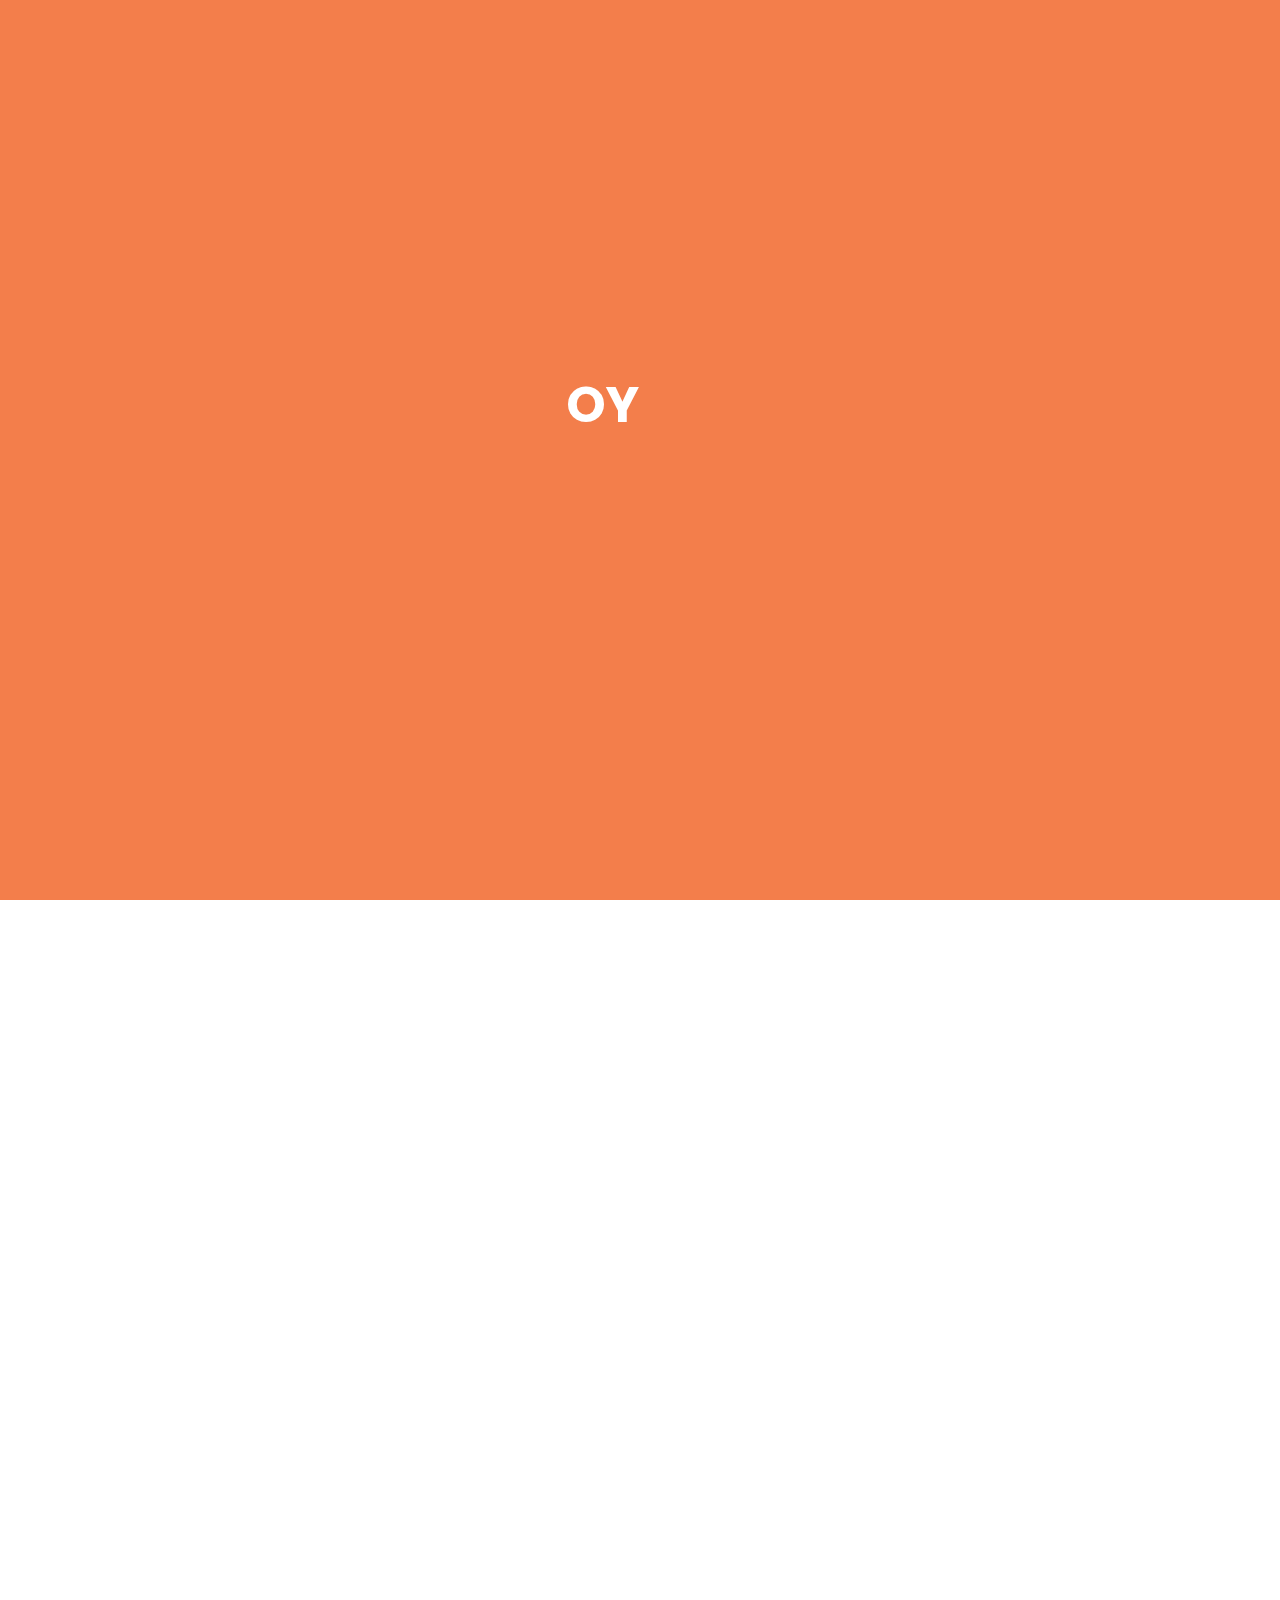
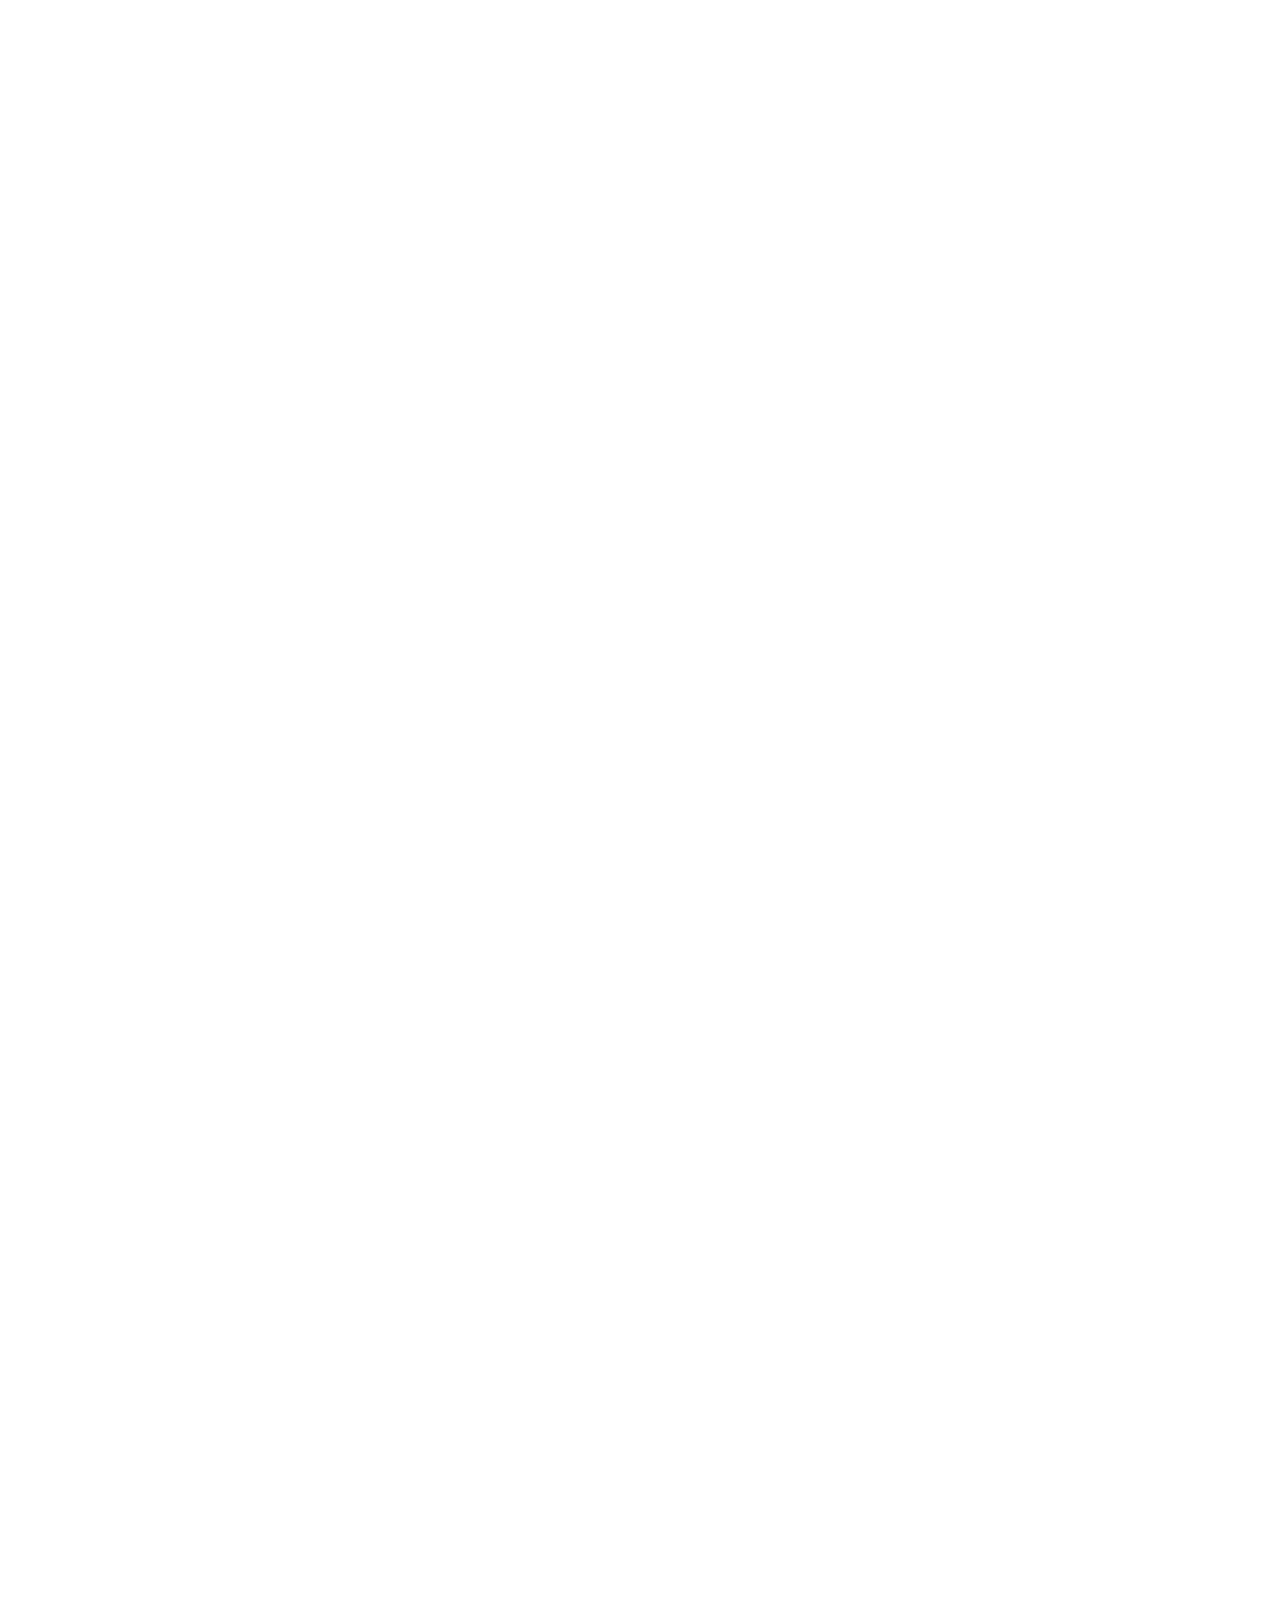
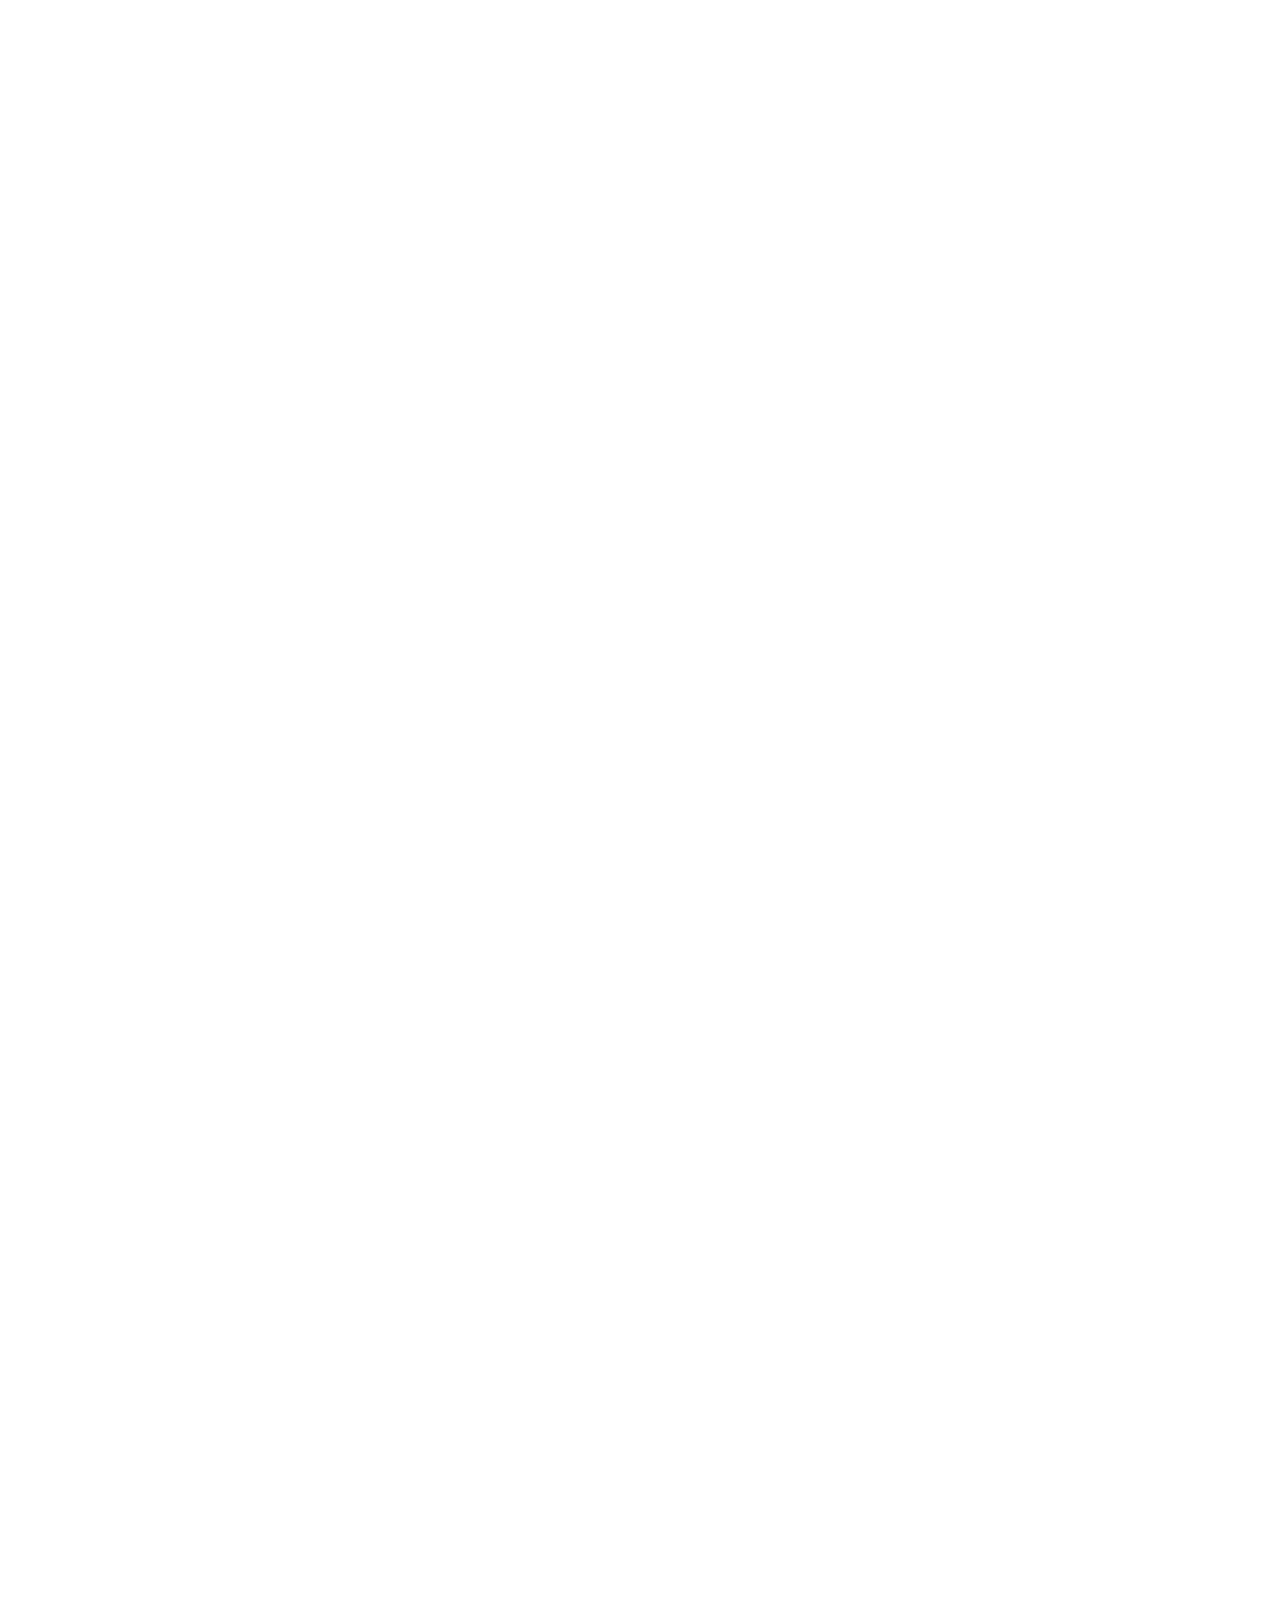
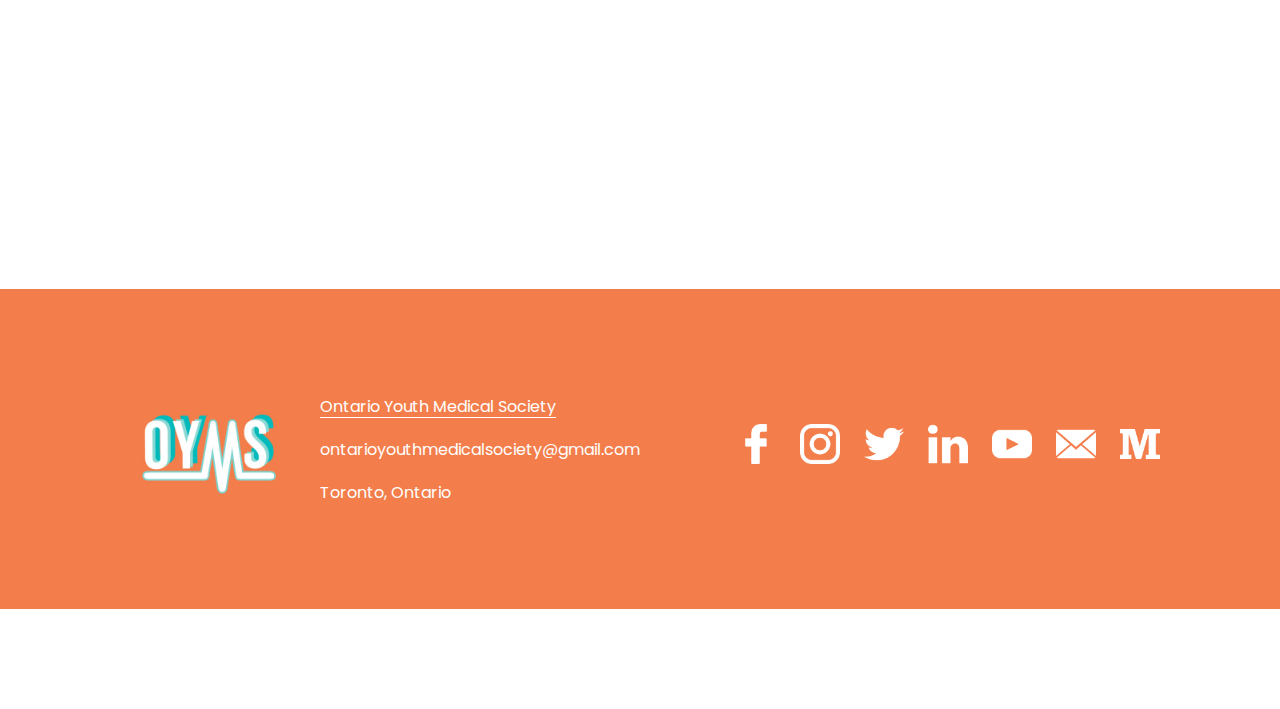
<file: index.html>
<!DOCTYPE html>
<html lang="en">
<head>
    <meta charset="UTF-8">
    <meta name="viewport" content="width=device-width, initial-scale=1.0">
    <link rel="stylesheet" href="style.css">
    <link rel="shortcut icon" href="img/oymsLOGO.png">
    <link rel="stylesheet" href="blog-style.css">
    <link rel="stylesheet" href="https://unpkg.com/aos@next/dist/aos.css" />

    <title>OYMS Website - Home</title>
    <script src="https://code.jquery.com/jquery-3.6.0.js" integrity="sha256-H+K7U5CnXl1h5ywQfKtSj8PCmoN9aaq30gDh27Xc0jk=" crossorigin="anonymous"></script>
    <script>
        function SubForm (){
            $.ajax({
                url:'https://api.apispreadsheets.com/data/13616/',
                type:'post',
                data:$("#myForm").serializeArray(),
                success: function(){
                  alert("Thank you for subscribing!")
                },
                error: function(){
                  alert("There was an error.")
                }
            });
        }
        </script>
</head>

<body>
    
    <!--Header-->
    <section id="header">
        
        <div class="nav-container">
            <div class="wrapper">
                <nav>
                    <a img class="logo" href="index.html"><img class="logo" src="img/oymsLOGO.png" alt="logo" width="125"/></a>
    
                    <ul class="nav-items">
                        <li> <a href="index.html">HOME</a> </li>
                        <li> <a href="about.html">ABOUT</a> </li>
                        <li> <a href="events.html">EVENTS</a> </li>
                        <li> <a href="blog.html">BLOG</a> </li>
                        <li> <a href="podcast.html">PODCAST</a> </li>
                        <li> <a href="partnerships.html">PARTNERSHIPS</a> </li>
                    </ul>
                </nav>
            </div>
        </div>
        
    </section>

    <!--End of Header-->
    
    <!--splash screen stuff-->

    <div class ="intro">
        <h1 class="logo-header">
            <span class="logoIntro">OY</span><span class="logoIntro">MS</span>
        </h1>
    </div>

    <!---Hero Section-->
    <section id="hero">
        <div class="hero-container" data-aos="fade-up" data-aos-duration="1000">
            <div class="wrappers">
                <header>
                    <div class="hero-content">
                        <h2>ONTARIO YOUTH</h2>
                        <h2>MEDICAL SOCIETY</h2>
                    </br>
                        <p>OYMS focuses on providing equal opportunities and resources to educate prospective medical students on the key issues in the healthcare field.</p>
                        <a href="about.html" type="button" class="cta">LEARN MORE</a>
                    </div>
                    <div class="hero-image">
                        <img src="img/oymslogo 1.jpg" alt="" class="oymslogo"/>
                    </div>
                </header>
            </div>
        </div>
    </section>

    <!---End Hero Section-->

    <!--Second Section-->
    <section id="WhatsHappening">
        <div class="WhatsHappening-container" data-aos="fade-up" data-aos-duration="1000">
        </br>
    </br>
            <h9>WHAT'S HAPPENING</h9>
            <div class="WH-items">
                <div class="WH-item">
                    <img src="img/event-image.png" alt="" class="imagesize"/>
                    <h7>EVENTS</h7>
                    <div class="WH-item-p">
                        <p>Check out the events we will be running in the near future! Join us as our panelists share their personal experience on the medical school entry process. </p>
                    </div>
                    <a href="events.html" type="button" class="cta1">LEARN MORE</a>
                </div>
                <div class="WH-item">
                    <img src="img/oymsbreakdown.png" alt="" class="imagesize"/>
                    <h7>OYMS BREAKDOWN </h7>
                    <div class="WH-item-p">
                        <p>Get the latest updates on our weekly blog posts, where we cover post-secondary opportunities, careers in healthcare and medicine, student life hacks, research, and many more!</p>
                    </div>
                    <a href="blog.html" type="button" class="cta1">OYMS BLOG</a>
                </div>
                <div class="WH-item">
                    <img src="img/unfilteredimgfile.jpg" alt="" class="imagesize"/>
                    <h7>OYMS UNFILTERED</h7>
                    <div class="WH-item-p">
                        <p>A podcast all about encouraging youth to explore the field of medicine! Join Samirah and Adrian as they discuss university, med school and everything science with youth and professionals. </p>
                    </div>
                    <a href="podcast.html" type="button" class="cta1">OYMS PODCAST</a>
                </div>
            </div>
        </div>
    </section>


    <!--End of Second Section-->

    <!--Start of Third Section-->
    <section id="WhoAreWe">
        <div class="Who-Are-We-container" data-aos="fade-up" data-aos-duration="1000"> 
        </br>
            <h6>WHO ARE WE</h6>
            <br>
            <div class="Who-Are-We-text">
                <p>The Ontario Youth Medical Society is a student-led, non-profit organization focused on educating youth and making a difference in medicine. </p>
            </div>
            <div class="Who-Are-We-item">
                <img src="img/Full Team 1.jpg" alt="" />
            </div>
        </div>
    </section>

    <!--End of Third Section-->
<br>
<br>
<br>
<br>
<br>

    <!--Start of fourth section-->
    <section id="ExclusiveOpportunities">
        <div class="ExclusiveOpportunities-container" data-aos="fade-up" data-aos-duration="1000">
            <h8>GET EXCLUSIVE OPPORTUNITIES!</h8>
            <p>Subscribe to our newsletter to get exclusive event offers, career advice & more.</p>
            <div class="newsletter">
            <form id="myForm">
                <input name="Email" placeholder="Email"/>
            </form>
            <button onclick="SubForm()">Subscribe</button>
        </div> 
        </div>
    </section>

    <!--End of Fourth Section-->


    <!--Start of Fifth Section-->
    <section id="OurPartners">
        <div class="OurPartners-container" data-aos="fade-up" data-aos-duration="1000">
            <h6>OUR PARTNERS</h6>
            <div id=logo1>
                <a href="https://joinjuno.com/ " target="_blank">
                <img src="img/PartnerLogo1 1.jpg" width="400px" height="400px" alt=""/></a>
            </div>
            <div id="logo2">
                <a href="https://steamfoundationtea.wixsite.com/steam" width="400px" height="400px" target="_blank">
                <img src="img/steam_logo2.jpg" alt=""/></a>
            </div>
        </div>
    </section>

    <!--End of Fifth Section-->


    <footer class = footer>
        <div> 
            <div class = social-logos>
                <a href="https://www.facebook.com/Ontario-Youth-Medical-Society-109291860860254/?ref=br_rs" target="_blank">
                <img src="img/footer-images/facebook.png" alt="" width="40" height="40"/>
                </a>
                <a href="https://www.instagram.com/ontarioyouthmedsociety/" target="_blank">
                <img src="img/footer-images/instagram.png" alt="" width="40" height="40"/>
                </a>
                <a href="https://twitter.com/ontarioyouthmed" target="_blank">
                <img src="img/footer-images/twitter.png" alt="" width="40" height="40"/>
                </a>
                <a href="https://www.linkedin.com/company/ontario-youth-medical-society/?originalSubdomain=ca" target="_blank">
                <img src="img/footer-images/linkedin.png" alt="" width="40" height="40"/>
                </a>
                <a href="https://www.youtube.com/channel/UCQyKYtcVh5vSW0ySEWl9l0Q/featured" target="_blank">
                <img src="img/footer-images/youtube.png" alt="" width="40" height="40"/>
                </a>
                <a href="mailto:ontarioyouthmedicalsociety@gmail.com" target="_blank">
                <img src="img/footer-images/email.png" alt="" width="40" height="40"/>
                </a>
                <a href="https://ontarioyouthmedicalsociety.medium.com/" target="_blank">
                <img src="img/footer-images/medium.png" alt="" width="40" height="40"/>
                </a>
            </div>
        
        <div>
            <img class = footerlogo src="img/oymslogo 1.jpg" alt="" width="200" height="200">   
        
            <p class = footertext>Ontario Youth Medical Society</p> 
            <p>ontarioyouthmedicalsociety@gmail.com</p>
            <p>Toronto, Ontario</p>   
        </div>
        
    </footer>
    <script src="https://unpkg.com/aos@next/dist/aos.js"></script>
    <script>
        AOS.init();
    </script>

    <script src="app.js"></script>
</body>
</html>
</file>
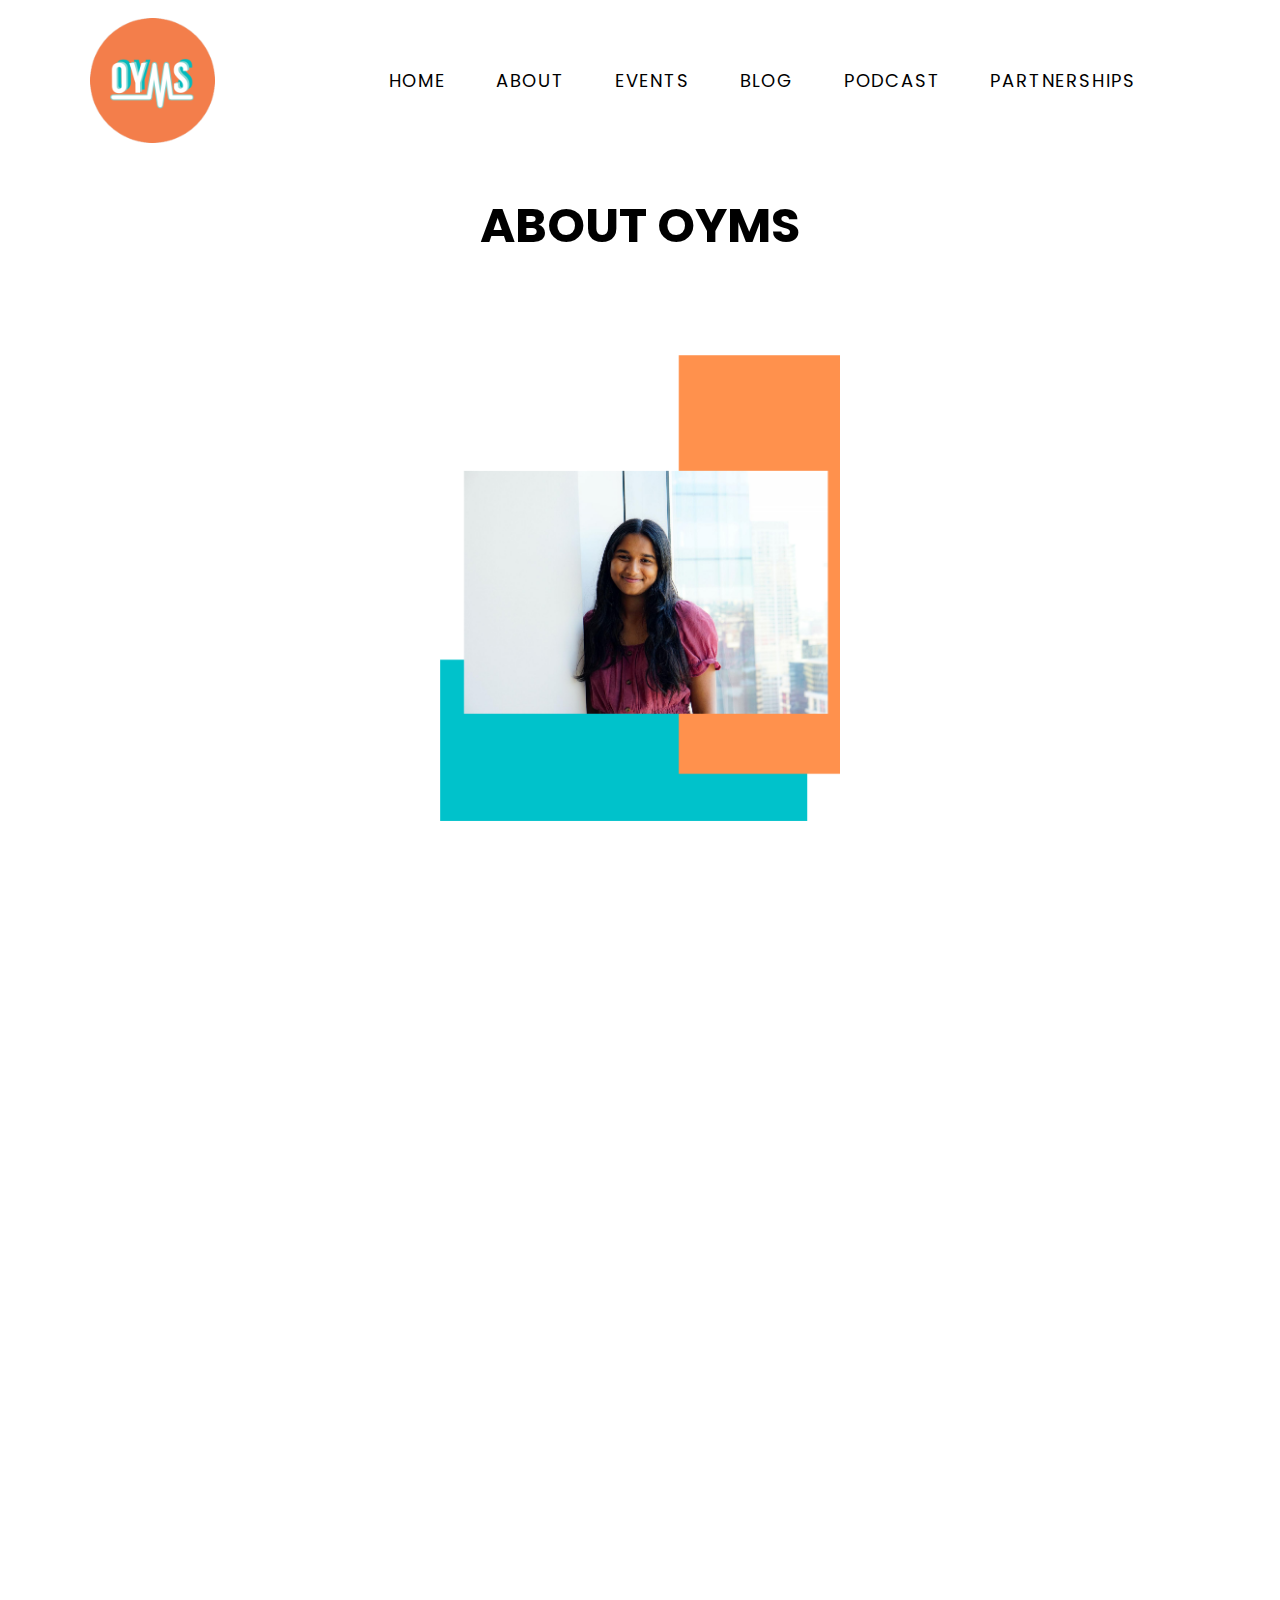
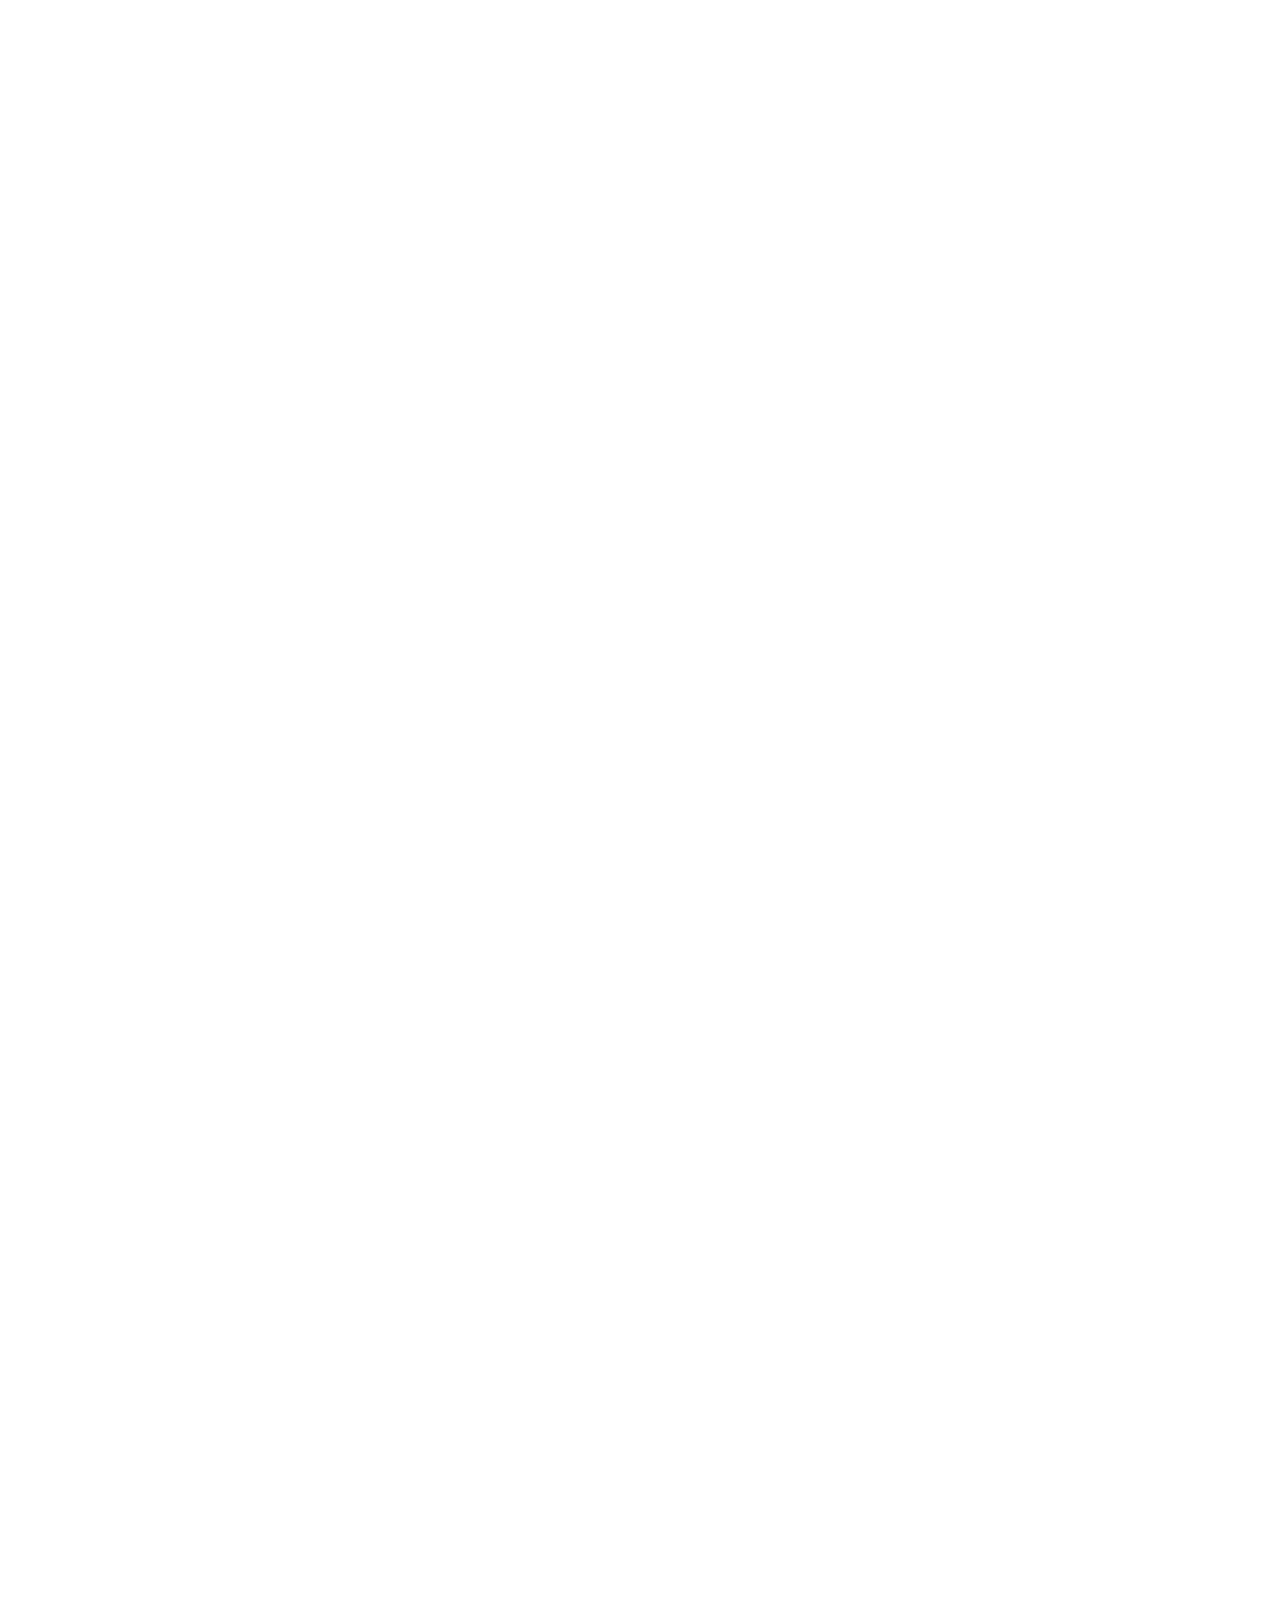
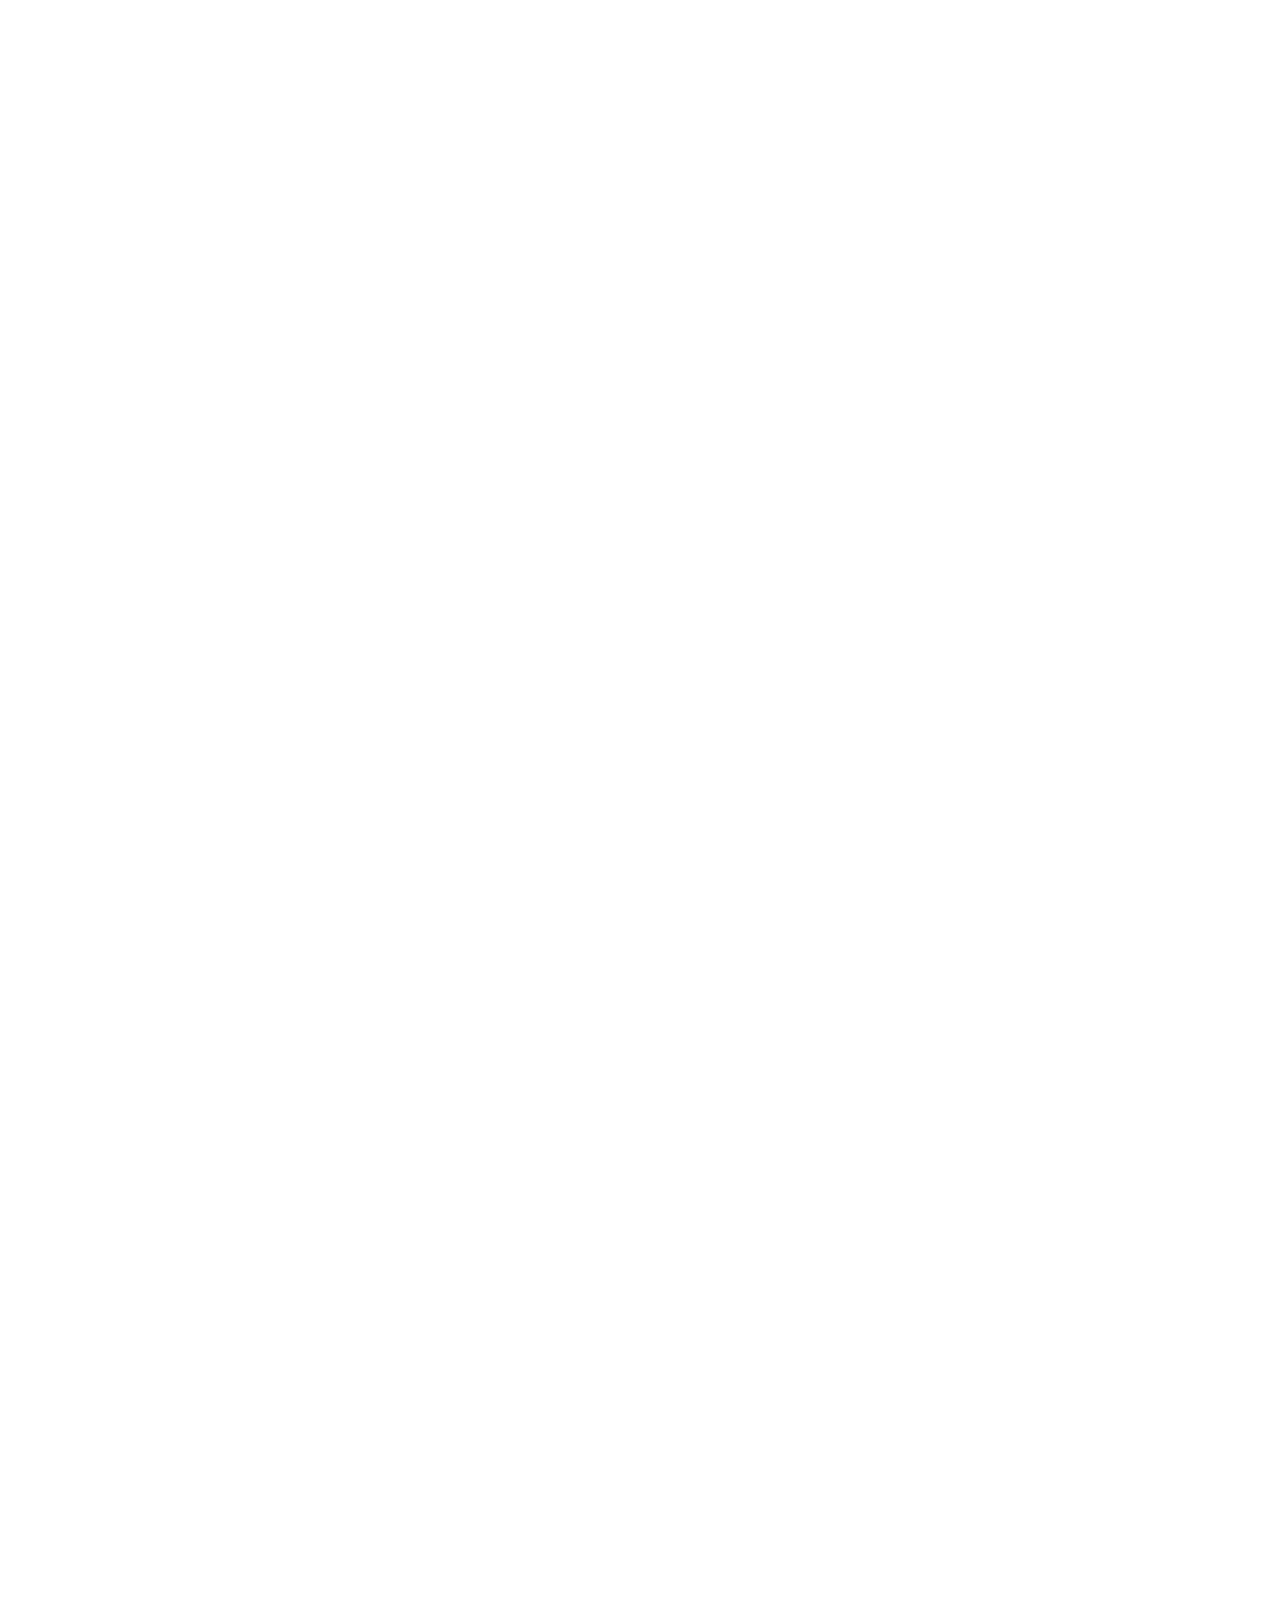
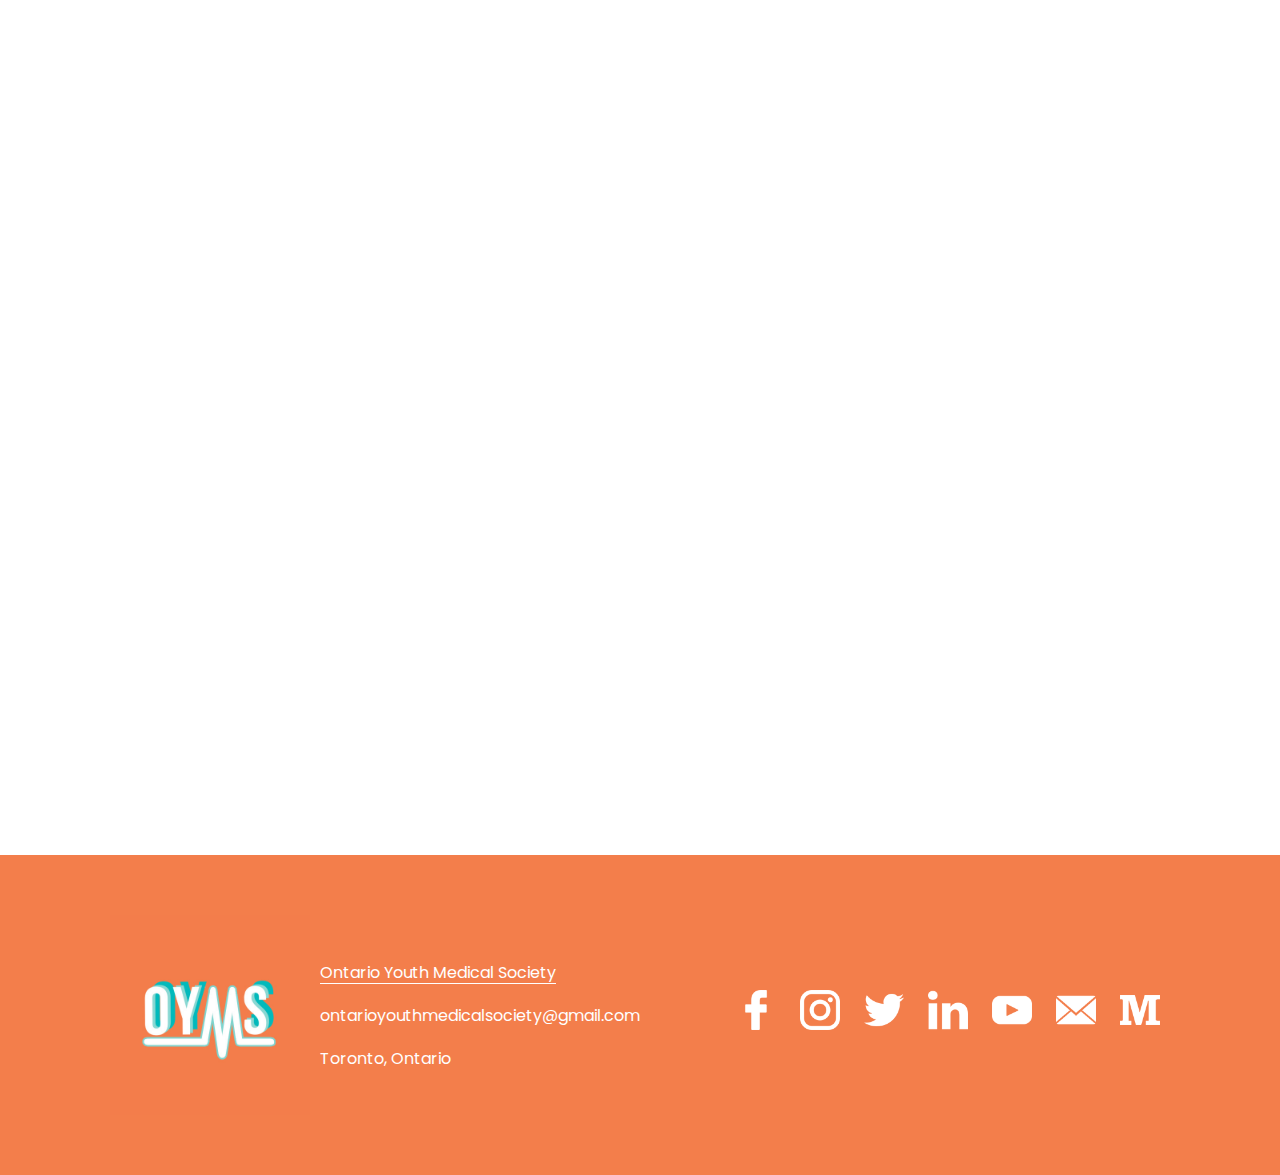
<file: about.html>
<!DOCTYPE html>
<html lang="en">
    <head>
        <meta charset="UTF-8">
        <meta name="viewport" content="width=device-width, initial-scale=1.0">
        <link rel="stylesheet" href="style.css">
        <link rel="stylesheet" href="about-style.css">
        <link rel="shortcut icon" href="img/oymsLOGO.png">
        <link rel="stylesheet" href="blog-style.css">
        <link rel="stylesheet" href="https://unpkg.com/aos@next/dist/aos.css"/>

        <title>OYMS Website - About Us</title>
    </head>

    <body>
        <!--Header-->
        <section id="header">
            <div class="nav-container">
                <div class="wrapper">
                    <nav>
                        <a img class="logo" href="index.html"><img class="logo" src="img/oymsLOGO.png" alt="logo" width="125"/></a>
        
                        <ul class="nav-items">
                            <li> <a href="index.html">HOME</a> </li>
                            <li> <a href="about.html">ABOUT</a> </li>
                            <li> <a href="events.html">EVENTS</a> </li>
                            <li> <a href="blog.html">BLOG</a> </li>
                            <li> <a href="podcast.html">PODCAST</a> </li>
                            <li> <a href="partnerships.html">PARTNERSHIPS</a> </li>
                        </ul>
                    </nav>
                </div>
            </div>
        </section>
        
        <!--End of Header-->
        
        <div class="about-oyms" data-aos="fade-up" data-aos-offset=400 >
            <h1 class="page-title">ABOUT OYMS</h1>

            <div class="pres-msg">

                <div data-aos="fade-up" data-aos-delay=200 data-aos-duration=900 data-aos-offset=400 data-aos-="true">
                    <img id="navya-img" src="img/about/navya-portrait.png" alt="Portrait of Navya"/>
                </div>
                
                <div class="msg-text" data-aos="fade-left" data-aos-delay=400 data-aos-duration=700 data-aos-offset=400>
                    <h3 class='left-align'>Founder's Message</h2>
                    <p>Hey I'm Navya, the founder of OYMS!</p>
                    <p>Some time ago, I realized how confusing it really is to want to go into the health field and have a career in healthcare.</p>
                    <p>A lot of organizations advocate for the many issues in our health field — there's a lot! However, I think there's a better way to make impact. <b>If there's so many problems, why isn't anyone solving them?</b></p>
                    <p>And so, that is why I started the Ontario Youth Medical Society — to solve these problems. To have a team of youth dedicated to setting up events like hackathons in order to understand the underlying issues in healthcare, and to solve them. <b>To connect youth with people who are currently trying to solve these problems, and understand their perspective.</b></p>
                </div>
            </div>
        </div>

        <section id="our-mission" data-aos="fade-right">
            <h2>OUR MISSION</h2>
            <p>The Ontario Youth Medical Society is a team of youth who are passionate about making a difference in the field of healthcare. Our mission is to help prospective medical students expand their horizons and get a glimpse into the healthcare field. We want to provide more opportunities to connect with key people in this field and understand the different career paths available. We want youth to not only understand the key issues in the health field, but promote a problem solving mindset and solve the issue.</p>
        </section>

        <div class=our-team data-aos="fade-up">
            <h2>OUR TEAM</h2>

            <div class="member-gallery">

                <div class="vip-pics">
                    <figure class="vip-card" data-aos="fade-up" data-aos-offset=400>
                        <img class="thumbnail" src="img/about/members/tanvi.png">
                        <figcaption class="vip-caption" data-aos="fade-right" data-aos-offset=70 data-aos-duration="1200">
                            <span>Tanvi Handiekar</span></br> Co-President
                        </figcaption>
                    </figure>
        
                    <figure class="vip-card" data-aos="fade-up" data-aos-offset=400>
                        <img class="thumbnail" src="img/about/members/kevin.png">
                        <figcaption class="vip-caption" data-aos="fade-left" data-aos-offset=70 data-aos-duration=1200>
                            <span>Kevin Fan</span></br> Co-President
                        </figcaption>
                    </figure>

                    <figure class="vip-card" data-aos="fade-right" data-aos-offset=400>
                        <img class="thumbnail" src="img/about/members/natania.png">
                        <figcaption class="vip-caption" data-aos="fade-up" data-aos-offset=70 data-aos-duration="1200">
                            <span>Natania Tahir</span></br> Vice President
                        </figcaption>
                    </figure>

                    <figure class="vip-card" data-aos="fade-left">
                        <img class="thumbnail" src="img/about/members/evelyn.png">
                        <figcaption class="vip-caption" data-aos="fade-up" data-aos-offset=50>
                            <span>Evelyn Carey</span></br> Director of Internal Affairs
                        </figcaption>
                    </figure>

                </div>


                <div class="member-pics">

                    <figure class="member-card" data-aos="fade-right" data-aos-delay=200>
                        <img class="thumbnail" src="img/about/members/esther.jpeg">
                        <figcaption class="member-caption" data-aos="fade-right" data-aos-offset=50 data-aos-delay=50> 
                            <span>Esther Fu</span></br> Director of Events
                        </figcaption>
                    </figure>
        
                    <figure class="member-card" data-aos="fade-right">
                        <img class="thumbnail" src="img/about/members/Shivangi.jpg">
                        <figcaption class="member-caption" data-aos="fade-right" data-aos-offset=50>
                            <span>Shivangi Aggarwal</span></br> Director of Events
                        </figcaption>
                    </figure>

                    <figure class="member-card" data-aos="fade-left">
                        <img class="thumbnail" src="img/about/members/saif.jpeg">
                        <figcaption class="member-caption" data-aos="fade-left" data-aos-offset=50 data-aos-delay=50>
                            <span>Saif Andani</span></br> Director of External Affairs
                        </figcaption>
                    </figure>

                    <figure class="member-card" data-aos="fade-left" data-aos-delay=200>
                        <img class="thumbnail" src="img/about/members/leo.png">
                        <figcaption class="member-caption" data-aos="fade-left" data-aos-offset=50 data-aos-delay=50>
                            <span>Leo Hersi</span></br> Director of Finance
                        </figcaption>
                    </figure>
        
                    <figure class="member-card" data-aos="fade-right" data-aos-delay=200>
                        <img class="thumbnail" src="img/about/members/Bhavnit.jpg">
                        <figcaption class="member-caption" data-aos="fade-left" data-aos-offset=50>
                            <span>Bhavnit Randhawa</span></br> Graphic Designer
                        </figcaption>
                    </figure>
        
                    <figure class="member-card" data-aos="fade-right" data-aos-delay=200>
                        <img class="thumbnail" src="img/about/members/Shehzil.jpeg">
                        <figcaption class="member-caption" data-aos="fade-right" data-aos-offset=50>
                            <span>Shehzil</span></br> Director of Marketing
                        </figcaption>
                    </figure>
        
                    <figure class="member-card" data-aos="fade-left">
                        <img class="thumbnail" src="img/about/members/Emilia.jpeg">
                        <figcaption class="member-caption" data-aos="fade-left" data-aos-offset=50>
                            <span>Emilia Grossman</span></br> External Affairs Associate
                        </figcaption>
                    </figure>

                    <figure class="member-card" data-aos="fade-left" data-aos-delay=200>
                        <img class="thumbnail" src="img/about/members/Jiwoo.jpg">
                        <figcaption class="member-caption" data-aos="fade-left" data-aos-offset=50>
                            <span>Jiwoo Kwon</span></br> External Affairs Associate
                        </figcaption>
                    </figure>
                </div>

                <div class="divider" data-aos="fade-up" data-aos-offset="-10"></div>

                <div class="gen-pics">
                    <figure class="gen-card" data-aos="fade-right" data-aos-delay=200>
                        <img class="thumbnail" src="img/about/members/april.jpg">
                        <figcaption class="member-caption" data-aos="fade" data-aos-offset=50>
                            <span>April Sui</span></br> Content Creator
                        </figcaption>
                    </figure>

                    <figure class="gen-card" data-aos="fade-right">
                        <img class="thumbnail" src="img/about/members/hassan.jpg">
                        <figcaption class="member-caption" data-aos="fade" data-aos-offset=50>
                            <span>Hassan Hassan</span></br> Content Creator
                        </figcaption>
                    </figure>

                    <figure class="gen-card" data-aos="fade-left">
                        <img class="thumbnail" src="img/about/members/Wynter.jpeg">
                        <figcaption class="member-caption" data-aos="fade" data-aos-offset=50>
                            <span>Wynter Sutchy</span></br> Content Creator
                        </figcaption>
                    </figure>

                    <figure class="gen-card" data-aos="fade-left" data-aos-delay=200>
                        <img class="thumbnail" src="img/about/members/Parmin.jpg">
                        <figcaption class="member-caption" data-aos="fade" data-aos-offset=50>
                            <span>Parmin Sedigh</span></br> Content Creator
                        </figcaption>
                    </figure>
                    
                    <figure class="gen-card" data-aos="fade-right">
                        <img class="thumbnail" src="img/about/members/rachel.jpg">
                        <figcaption class="member-caption" data-aos="fade" data-aos-offset=50>
                            <span>Rachel Bai</span></br> Podcast Lead
                        </figcaption>
                    </figure>
                    
                    <figure class="gen-card" data-aos="fade-left">
                        <img class="thumbnail" src="img/about/members/adrian.jpg">
                        <figcaption class="member-caption" data-aos="fade" data-aos-offset=50>
                            <span>Adrian Khani</span></br> Podcast Host
                        </figcaption>
                    </figure>
                    
                    <figure class="gen-card" data-aos="fade-left" data-aos-delay=200>
                        <img class="thumbnail" src="img/about/members/samirah.jpeg">
                        <figcaption class="member-caption" data-aos="fade" data-aos-offset=50>
                            <span>Samirah Nasim</span></br> Podcast Host
                    </figure>
                </div>

            </div>
        </div>


        <footer class="footer">
            <div> 
                <div class="social-logos">
                    <a href="https://www.facebook.com/Ontario-Youth-Medical-Society-109291860860254/?ref=br_rs" target="_blank">
                        <img src="img/footer-images/facebook.png" alt="" width="40" height="40"/>
                        </a>
                        <a href="https://www.instagram.com/ontarioyouthmedsociety/" target="_blank">
                        <img src="img/footer-images/instagram.png" alt="" width="40" height="40"/>
                        </a>
                        <a href="https://twitter.com/ontarioyouthmed" target="_blank">
                        <img src="img/footer-images/twitter.png" alt="" width="40" height="40"/>
                        </a>
                        <a href="https://www.linkedin.com/company/ontario-youth-medical-society/?originalSubdomain=ca" target="_blank">
                        <img src="img/footer-images/linkedin.png" alt="" width="40" height="40"/>
                        </a>
                        <a href="https://www.youtube.com/channel/UCQyKYtcVh5vSW0ySEWl9l0Q/featured" target="_blank">
                        <img src="img/footer-images/youtube.png" alt="" width="40" height="40"/>
                        </a>
                        <a href="mailto:ontarioyouthmedicalsociety@gmail.com" target="_blank">
                        <img src="img/footer-images/email.png" alt="" width="40" height="40"/>
                        </a>
                        <a href="https://ontarioyouthmedicalsociety.medium.com/" target="_blank">
                        <img src="img/footer-images/medium.png" alt="" width="40" height="40"/>
                        </a>
                    </div>
                
                <div>
                    <img class = footerlogo src="img/oymslogo 1.jpg" alt="" width="200" height="200">   
                
                    <p class = footertext>Ontario Youth Medical Society</p> 
                    <p>ontarioyouthmedicalsociety@gmail.com</p>
                    <p>Toronto, Ontario</p>   
                </div>
        </footer>

        <script src="https://unpkg.com/aos@next/dist/aos.js"></script>
        <script>
            AOS.init({
                offset: 300,
                duration: 1000
            });
        </script>

    </body>
</html>
</file>
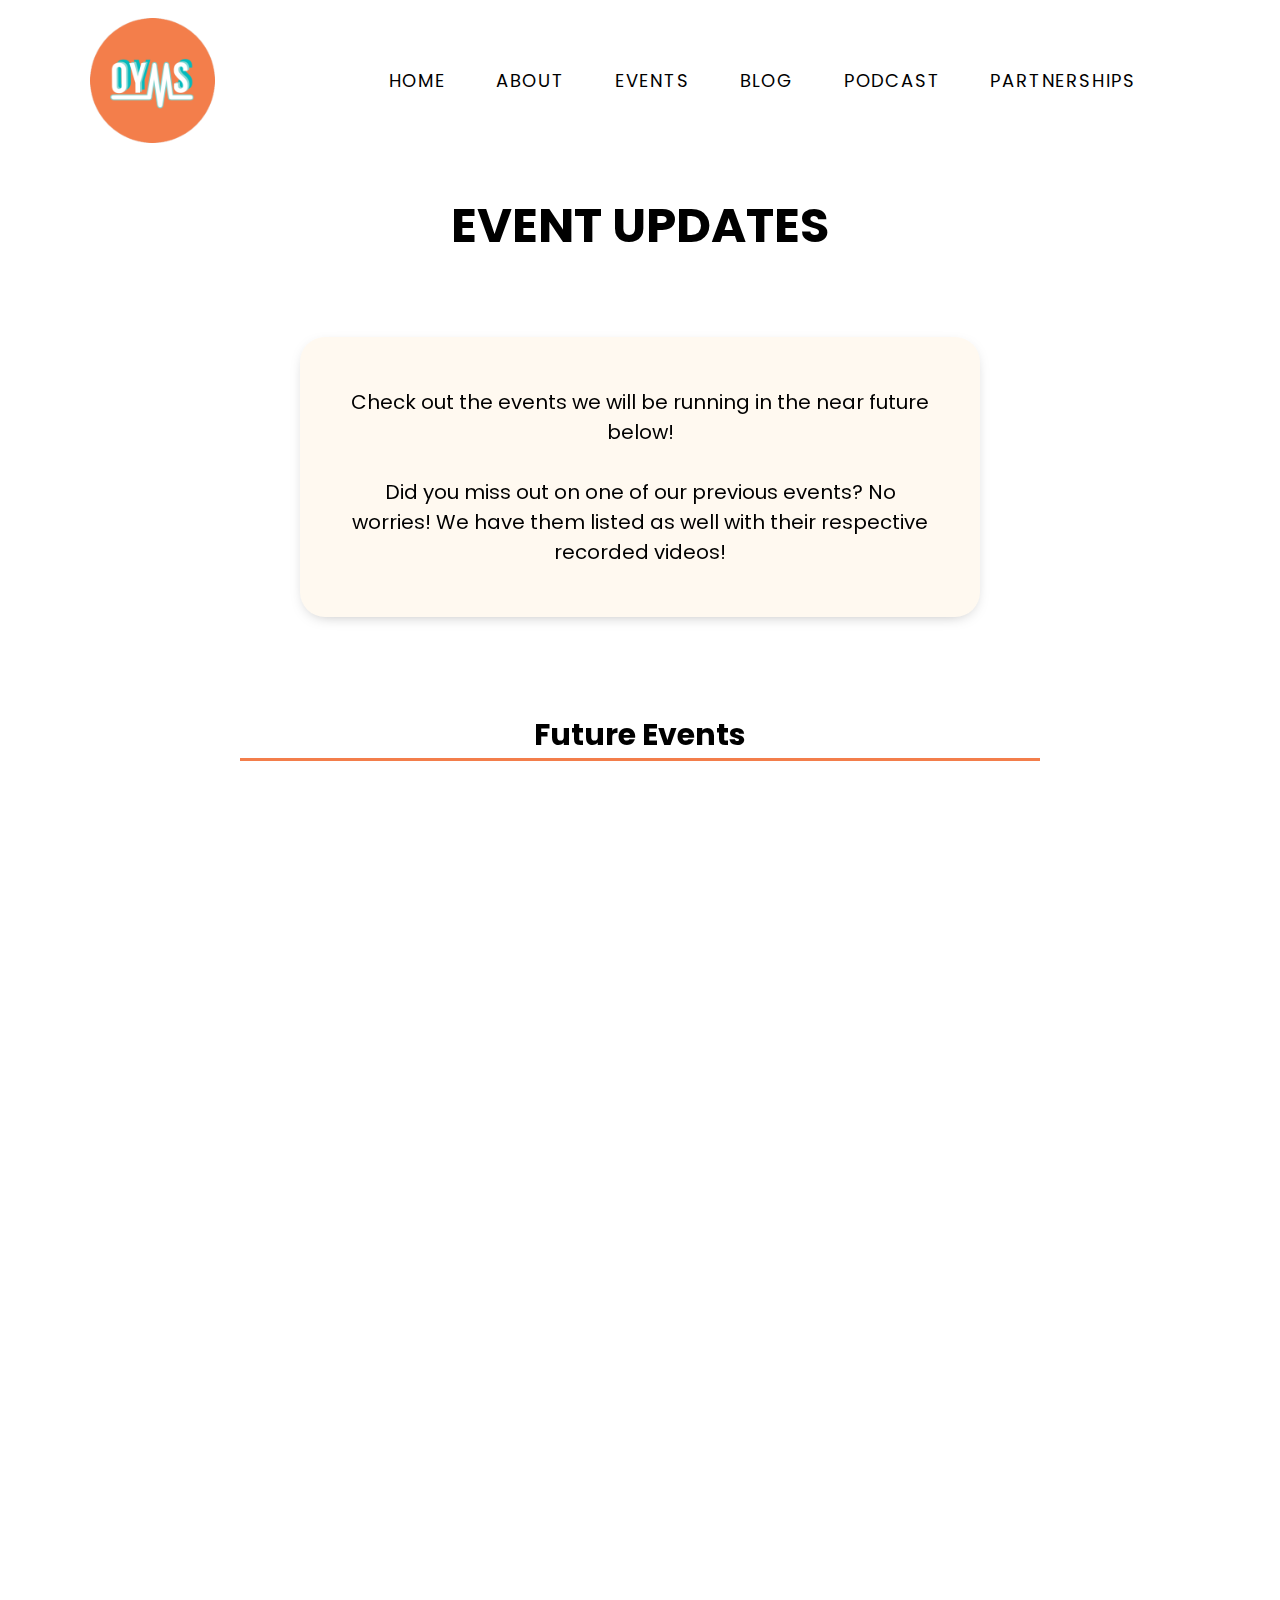
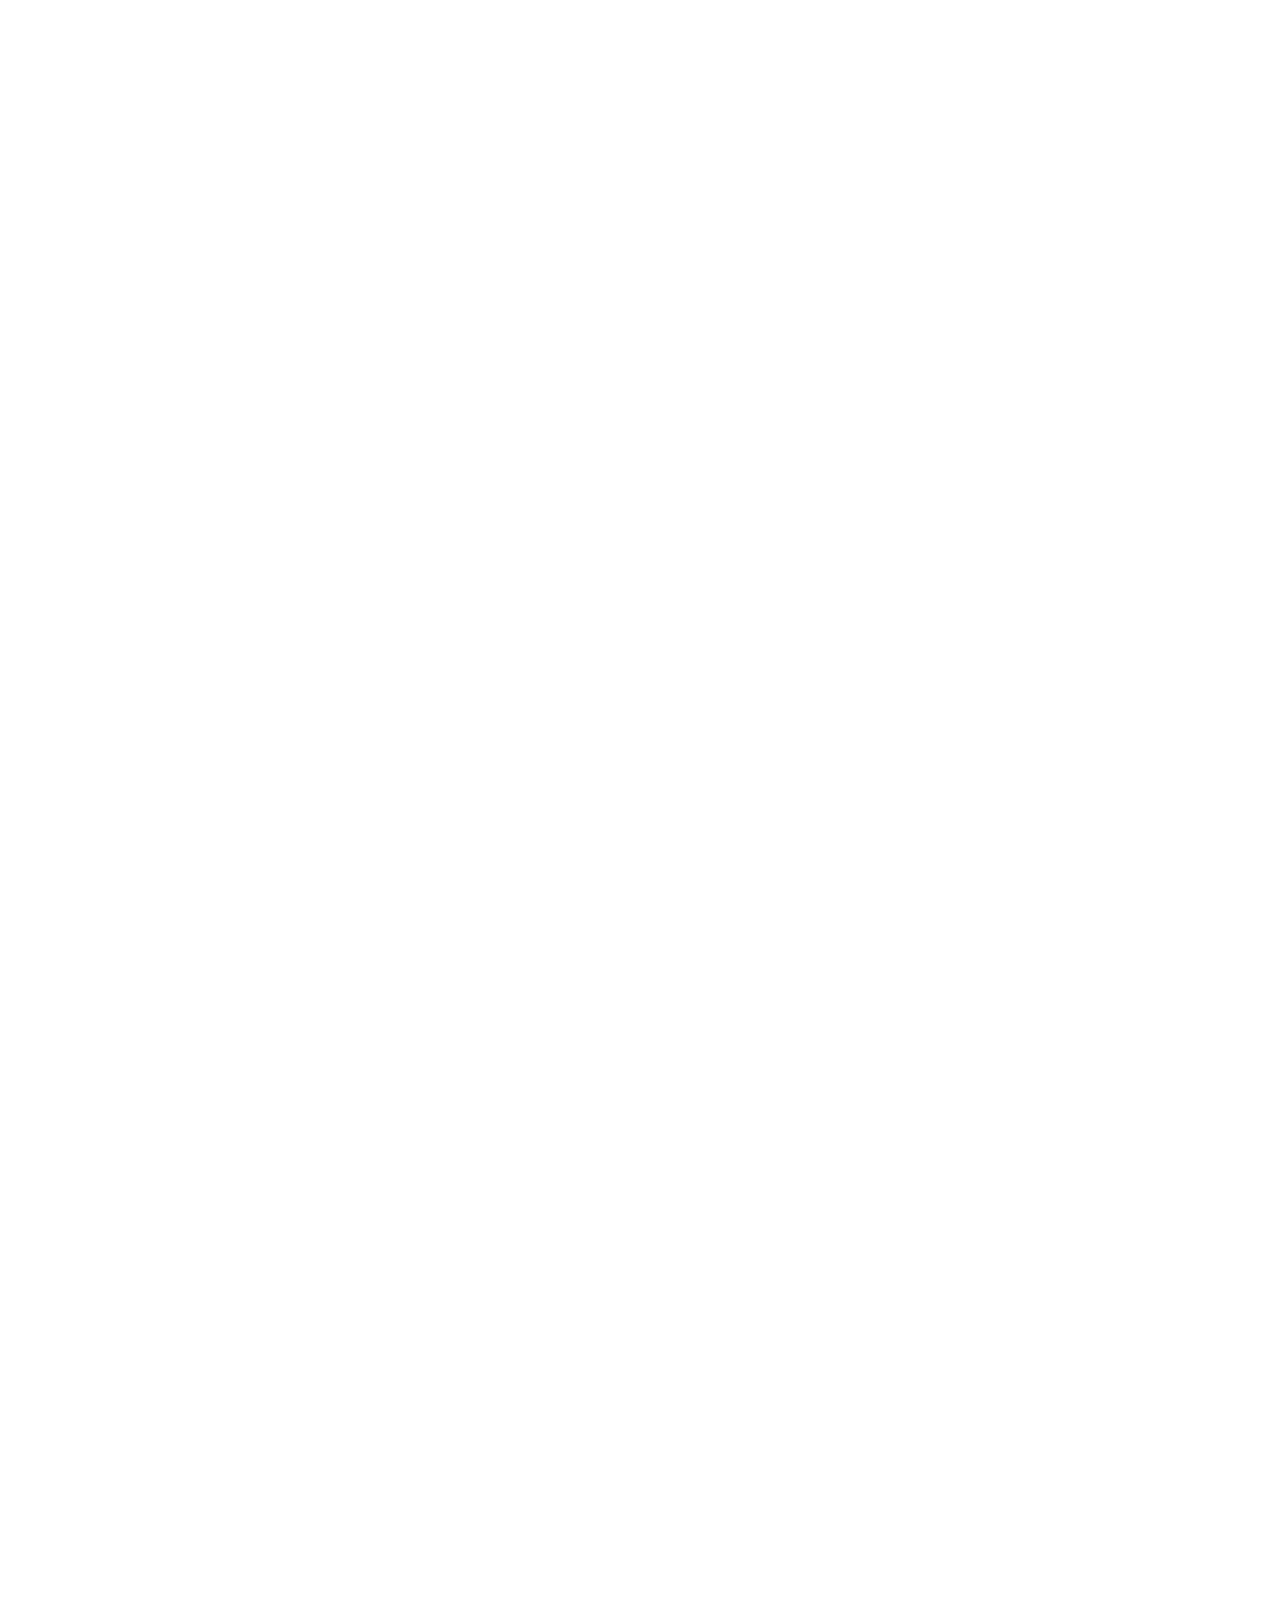
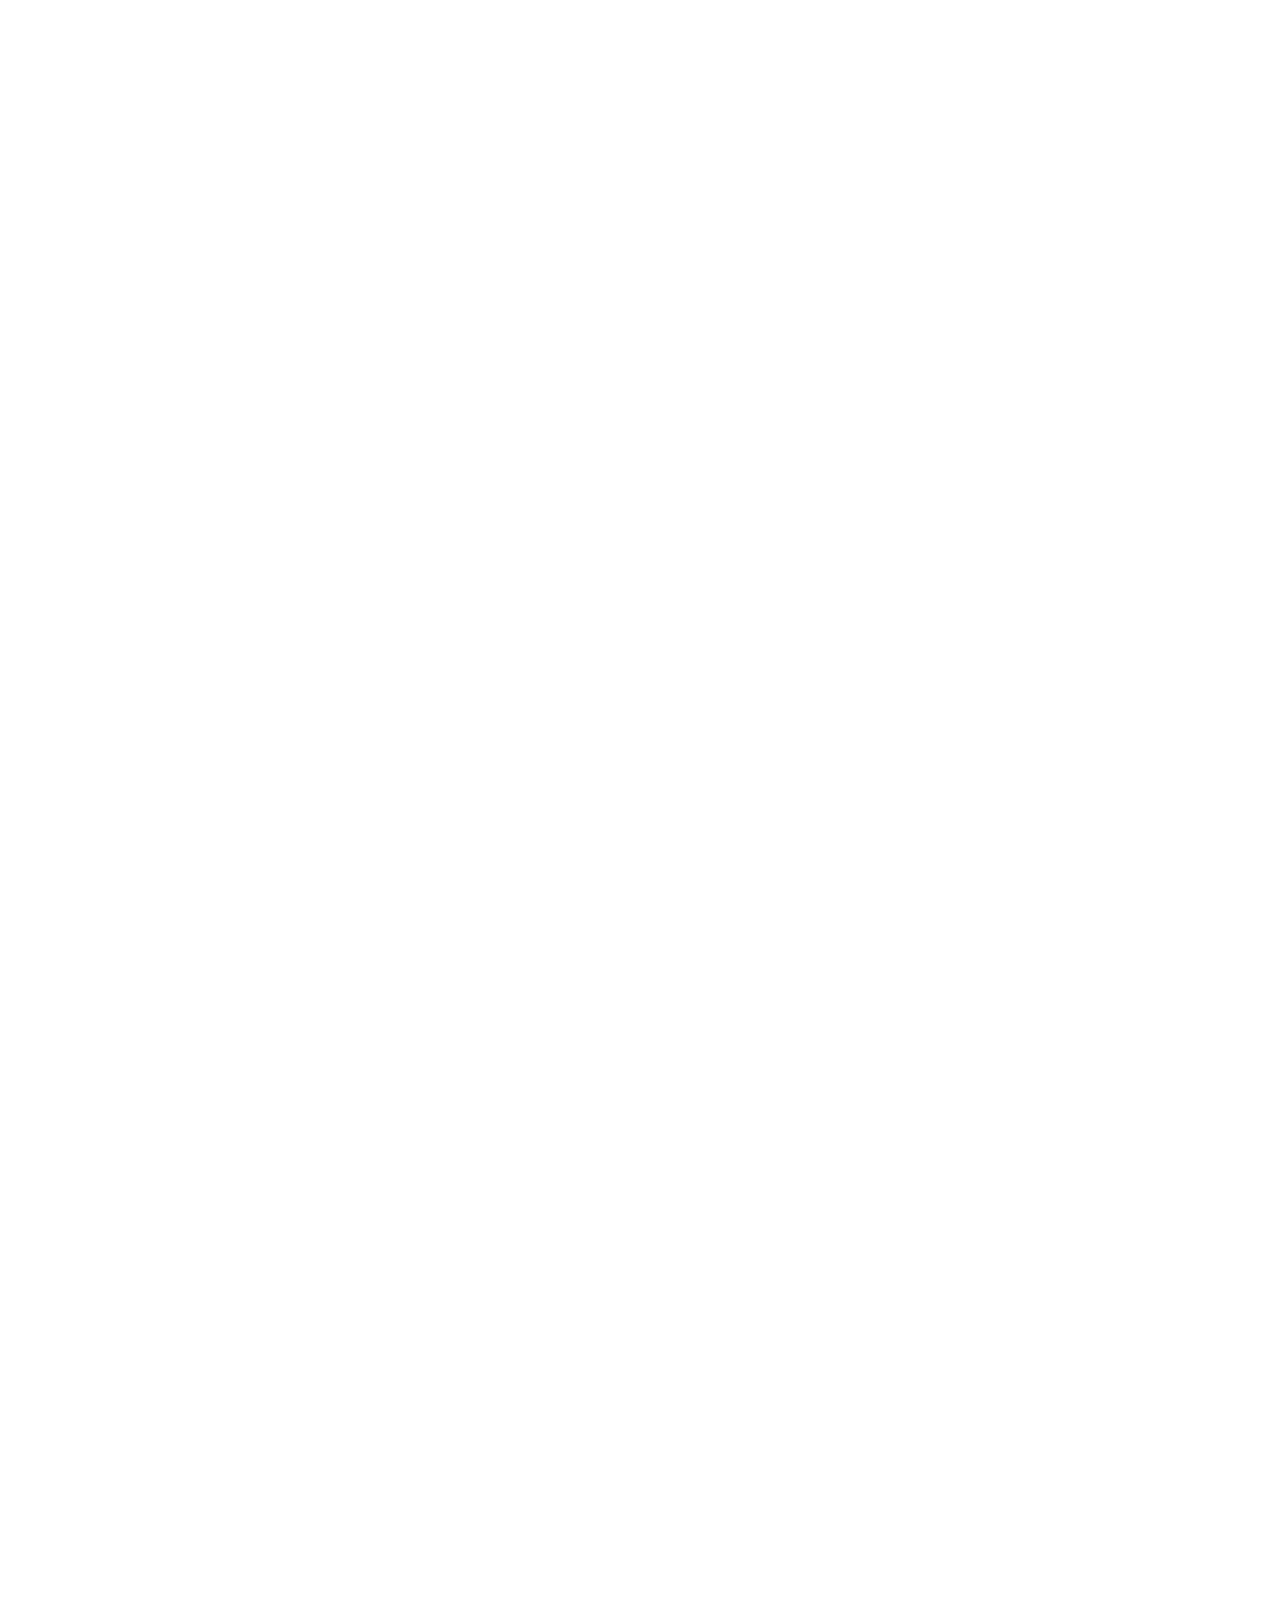
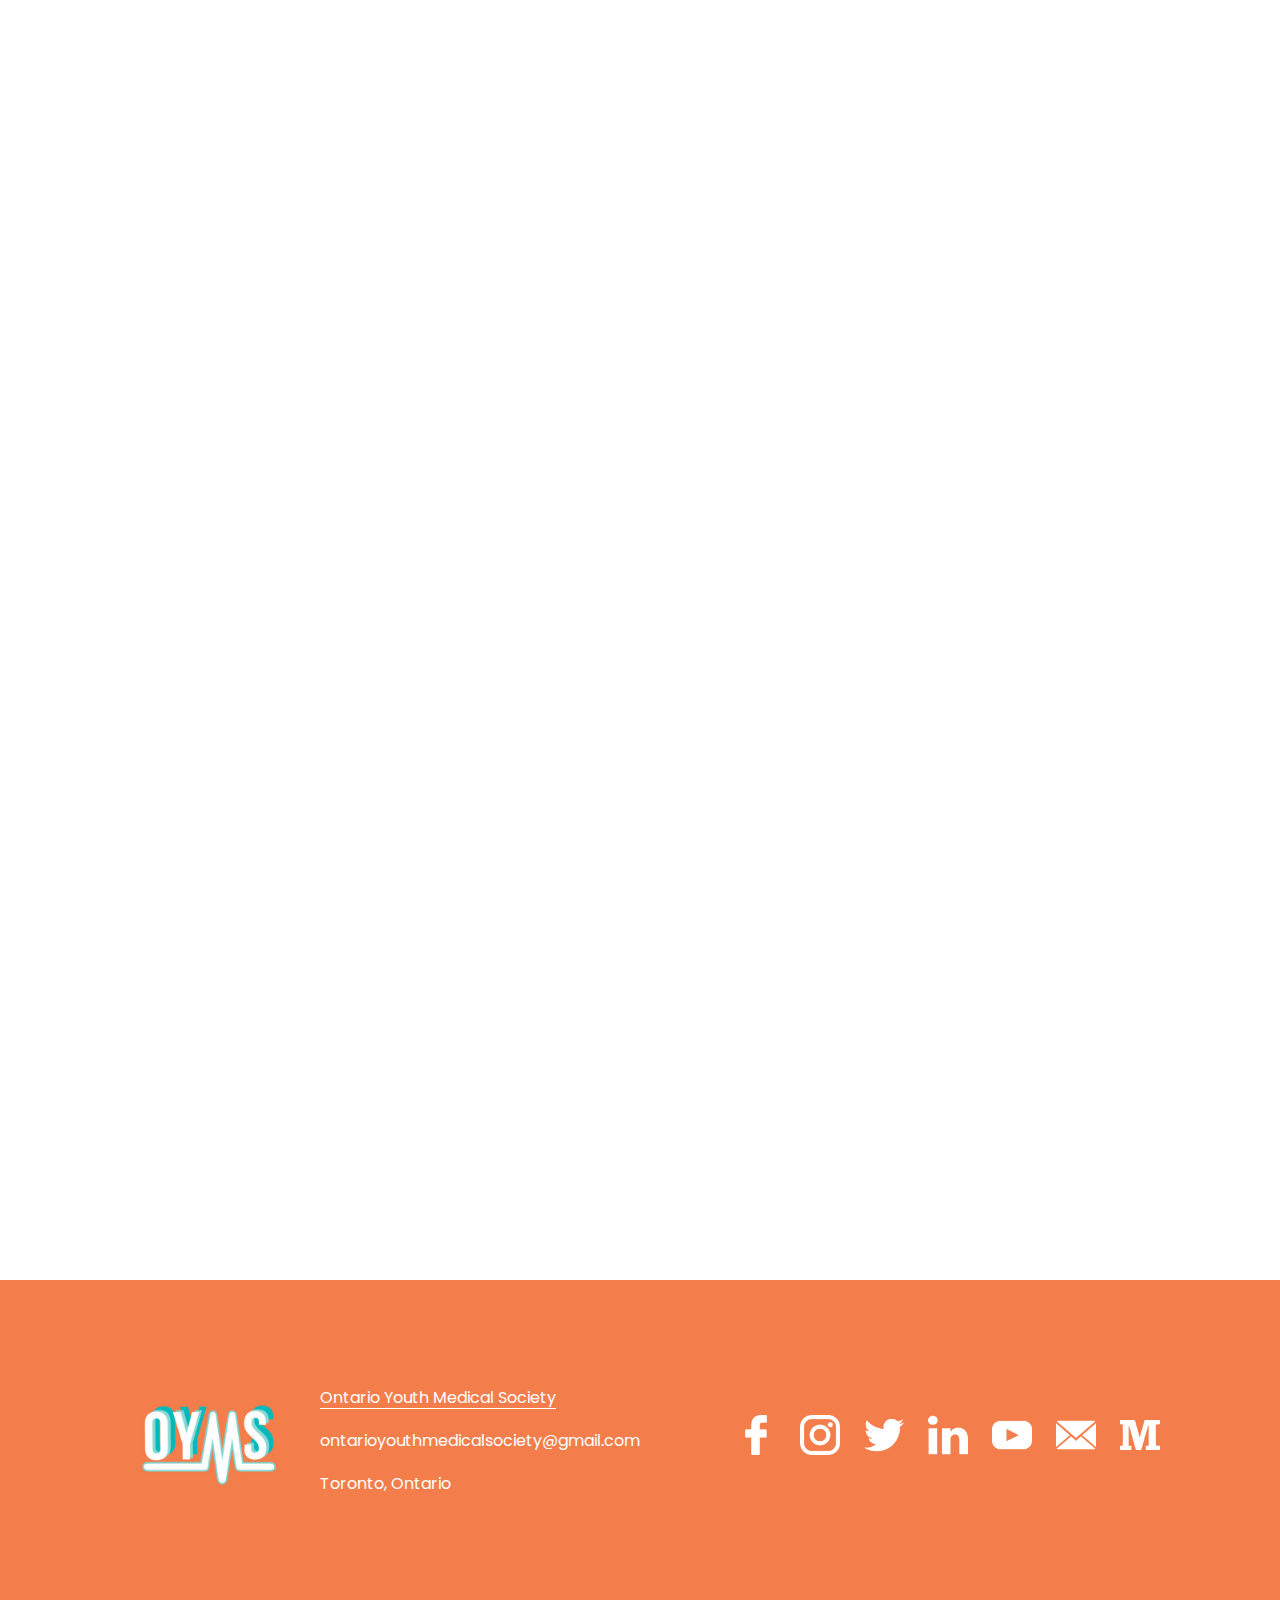
<file: events.html>
<!DOCTYPE html>
<html lang="en">

<head>
    <meta charset="UTF-8">
    <meta name="viewport" content="width=device-width, initial-scale=1.0">
    <link rel="stylesheet" href="event-style.css">
    <link rel="stylesheet" href="style.css">
    <link rel="shortcut icon" href="img/oymsLOGO.png">
    <link rel="stylesheet" href="blog-style.css">
    <link rel="stylesheet" href="https://unpkg.com/aos@next/dist/aos.css" />


    <title>OYMS Website - Events</title>
    <script src="https://code.jquery.com/jquery-3.6.0.js"
        integrity="sha256-H+K7U5CnXl1h5ywQfKtSj8PCmoN9aaq30gDh27Xc0jk=" crossorigin="anonymous"></script>
    <script>
        function SubForm() {
            $.ajax({
                url: 'https://api.apispreadsheets.com/data/13616/',
                type: 'post',
                data: $("#myForm").serializeArray(),
                success: function () {
                    alert("Thank you for signing up!")
                },
                error: function () {
                    alert("There was an error.")
                }
            });
        }
    </script>
</head>

<body a link="#F37E4B" vlink="#F37E4B">

    <!--Header-->
    <section id="header">
        <div class="nav-container">
            <div class="wrapper">
                <nav>
                    <a img class="logo" href="index.html"><img class="logo" src="img/oymsLOGO.png" alt="logo"
                            width="125" /></a>


                    <ul class="nav-items">
                        <li> <a href="index.html">HOME</a></li>
                        <li> <a href="about.html">ABOUT</a></li>
                        <li><a href="events.html">EVENTS</a></li>
                        <li><a href="blog.html">BLOG</a></li>
                        <li><a href="podcast.html">PODCAST</a></li>
                        <li><a href="partnerships.html">PARTNERSHIPS</a></li>

                    </ul>
                </nav>
            </div>
        </div>
    </section>

    <!--End of Header-->

    <h1 class='page-title' data-aos="fade-up" data-aos-duration="1000">Event Updates</h1>
    <h3 data-aos="fade-up" data-aos-duration="1000" class="summarypage">Check out the events we will be running in the near future below!</br></br>Did you miss out on one of our previous events? No worries! We have them listed as well with their respective recorded videos!</h3>
    </br>
</br>
</br>
    <div class="event-container">

        <h3 class="year" data-aos="fade-up" data-aos-duration="1000">Future Events</h3>


        <div class="event" data-aos="fade-up" data-aos-duration="1000">
            <div class="event-left">
                <div class="event-date">
                    <div class="date">TBD</div>
                    <div class="month">TBD</div>
                </div>
            </div>

            <div class="event-right">
                <h3 class="event">New Event Coming Soon!</h3>
                <div class="event-description">
                    Sign up to our email list to stay up to date for future events!
                </div>
                <div class="event-timing">
                    <img src="img/clock.png" alt="" width="50" /> LENGTH TBD
                </div>
            </div>
        </div>
        </br>
    </br>
</br>
</br>

        <h3 class="year" data-aos="fade-up" data-aos-duration="1000">Past Events</h3>
        <div class="event" data-aos="fade-up" data-aos-duration="1000">
            <div class="event-left">
                <div class="event-date">
                    <div class="date">JUN</div>
                    <div class="month">2021</div>
                </div>
            </div>

            <div class="event-right">
                <h3 class="event">Medical School Entry Panel</h3>
                <div class="event-description">
                    This webinar was an exclusive paid event, and for such reasons, does not have a video recording. Don’t miss out on future exclusive events by signing up <a href = "#signup" class="signuplink"><b>below!</b></a>
                </div>
            </br> 
            </div>
        </div>
        </br>
        </br>
        <div class="event" data-aos="fade-up" data-aos-duration="1000">
            <div class="event-left">
                <div class="event-date">
                    <div class="date">AUG</div>
                    <div class="month">2020</div>
                </div>
            </div>

            <div class="event-right">
                <h3 class="event">Queens Health Science | University Week: Pre Med Edition</h3>
                <div class="event-description">
                    <iframe width="560" height="315" src="https://www.youtube.com/embed/WB44advPbbA"
                        title="YouTube video player" frameborder="0"
                        allow="accelerometer; autoplay; clipboard-write; encrypted-media; gyroscope; picture-in-picture"
                        allowfullscreen></iframe>
                </div>
                <div class="event-timing">
                    <img src="img/clock.png" alt="" width="50" /> 40 MINS
                </div>
            </div>
        </div>
        </br>
        </br>
        <div class="event" data-aos="fade-up" data-aos-duration="1000">
            <div class="event-left">
                <div class="event-date">
                    <div class="date">AUG</div>
                    <div class="month">2020</div>
                </div>
            </div>

            <div class="event-right">
                <h3 class="event">McMaster Health Sciences | University Week: Pre Med Edition</h3>
                <div class="event-description">
                    <iframe width="560" height="315" src="https://www.youtube.com/embed/EiiQ8UjJwaY"
                        title="YouTube video player" frameborder="0"
                        allow="accelerometer; autoplay; clipboard-write; encrypted-media; gyroscope; picture-in-picture"
                        allowfullscreen></iframe>
                </div>
                <div class="event-timing">
                    <img src="img/clock.png" alt="" width="50" /> 64 MINS
                </div>
            </div>
        </div>
        </br>
        </br>
        
        <div class="event" data-aos="fade-up" data-aos-duration="1000">
            <div class="event-left">
                <div class="event-date">
                    <div class="date">AUG</div>
                    <div class="month">2020</div>
                </div>
            </div>

            <div class="event-right">
                <h3 class="event">U of T Life Sciences | University Week: Pre Med Edition</h3>
                <div class="event-description">
                    <iframe width="560" height="315" src="https://www.youtube.com/embed/BLM3SIFn4wo"
                        title="YouTube video player" frameborder="0"
                        allow="accelerometer; autoplay; clipboard-write; encrypted-media; gyroscope; picture-in-picture"
                        allowfullscreen></iframe>
                </div>
                <div class="event-timing">
                    <img src="img/clock.png" alt="" width="50" /> 43 MINS
                </div>
            </div>
        </div>
        </br>
        </br>
        <div class="event" data-aos="fade-up" data-aos-duration="1000">
            <div class="event-left">
                <div class="event-date">
                    <div class="date">AUG</div>
                    <div class="month">2020</div>
                </div>
            </div>

            <div class="event-right">
                <h3 class="event">McGill Life Sciences | University Week: Pre Med Edition</h3>
                <div class="event-description">
                    <iframe width="560" height="315" src="https://www.youtube.com/embed/EeKGBhEnAsU"
                        title="YouTube video player" frameborder="0"
                        allow="accelerometer; autoplay; clipboard-write; encrypted-media; gyroscope; picture-in-picture"
                        allowfullscreen></iframe>
                </div>
                <div class="event-timing">
                    <img src="img/clock.png" alt="" width="50" /> 38 MINS
                </div>
            </div>
        </div>
        </br>
        </br>
        <div class="event" data-aos="fade-up" data-aos-duration="1000">
            <div class="event-left">
                <div class="event-date">
                    <div class="date">AUG</div>
                    <div class="month">2020</div>
                </div>
            </div>

            <div class="event-right">
                <h3 class="event">Western Medical Science | University Week: Pre Med Edition</h3>
                <div class="event-description">
                    <iframe width="560" height="315" src="https://www.youtube.com/embed/XdIWfl_gbB8"
                        title="YouTube video player" frameborder="0"
                        allow="accelerometer; autoplay; clipboard-write; encrypted-media; gyroscope; picture-in-picture"
                        allowfullscreen></iframe>
                </div>
                <div class="event-timing">
                    <img src="img/clock.png" alt="" width="50" /> 44 MINS
                </div>
            </div>
        </div>
        </br>
        <div class="event" data-aos="fade-up" data-aos-duration="1000">
            <div class="event-left">
                <div class="event-date">
                    <div class="date">JUL</div>
                    <div class="month">2020</div>
                </div>
            </div>

            <div class="event-right">
                <h3 class="event">Pre Med Panel - Canada & USA | Application Tips and Tricks </h3>
                <div class="event-description">
                    <iframe width="560" height="315" src="https://www.youtube.com/embed/cfwXonMXKck"
                        title="YouTube video player" frameborder="0"
                        allow="accelerometer; autoplay; clipboard-write; encrypted-media; gyroscope; picture-in-picture"
                        allowfullscreen></iframe>
                </div>
                <div class="event-timing">
                    <img src="img/clock.png" alt="" width="50" /> 105 MINS
                </div>
            </div>
        </div>
        </br>

    </div>
    </br>
</br>
</br>
</br>
</br>

    <h1 data-aos="fade-up" data-aos-duration="1000" id = "signup">SIGN UP BELOW FOR FUTURE EVENTS!</h1>
    </br>
    <div class="newsletter" data-aos="fade-up" data-aos-duration="1000">
        <form id="myForm">
            <input name="Email" placeholder="Email" />
        </form>
        <button onclick="SubForm()">SUBSCRIBE</button>
    </div>


    <footer class=footer>
        <div>
            <div class=social-logos>
                <a href="https://www.facebook.com/Ontario-Youth-Medical-Society-109291860860254/?ref=br_rs" target="_blank">
                    <img src="img/footer-images/facebook.png" alt="" width="40" height="40"/>
                    </a>
                    <a href="https://www.instagram.com/ontarioyouthmedsociety/" target="_blank">
                    <img src="img/footer-images/instagram.png" alt="" width="40" height="40"/>
                    </a>
                    <a href="https://twitter.com/ontarioyouthmed" target="_blank">
                    <img src="img/footer-images/twitter.png" alt="" width="40" height="40"/>
                    </a>
                    <a href="https://www.linkedin.com/company/ontario-youth-medical-society/?originalSubdomain=ca" target="_blank">
                    <img src="img/footer-images/linkedin.png" alt="" width="40" height="40"/>
                    </a>
                    <a href="https://www.youtube.com/channel/UCQyKYtcVh5vSW0ySEWl9l0Q/featured" target="_blank">
                    <img src="img/footer-images/youtube.png" alt="" width="40" height="40"/>
                    </a>
                    <a href="mailto:ontarioyouthmedicalsociety@gmail.com" target="_blank">
                    <img src="img/footer-images/email.png" alt="" width="40" height="40"/>
                    </a>
                    <a href="https://ontarioyouthmedicalsociety.medium.com/" target="_blank">
                    <img src="img/footer-images/medium.png" alt="" width="40" height="40"/>
                    </a>
                </div>
            
            <div>
                <img class = footerlogo src="img/oymslogo 1.jpg" alt="" width="200" height="200">   
            
                <p class = footertext>Ontario Youth Medical Society</p> 
                <p>ontarioyouthmedicalsociety@gmail.com</p>
                <p>Toronto, Ontario</p>   
            </div>
    </footer>
    <script src="https://unpkg.com/aos@next/dist/aos.js"></script>
    <script>
        AOS.init();
    </script>
</body>

</html>
</file>
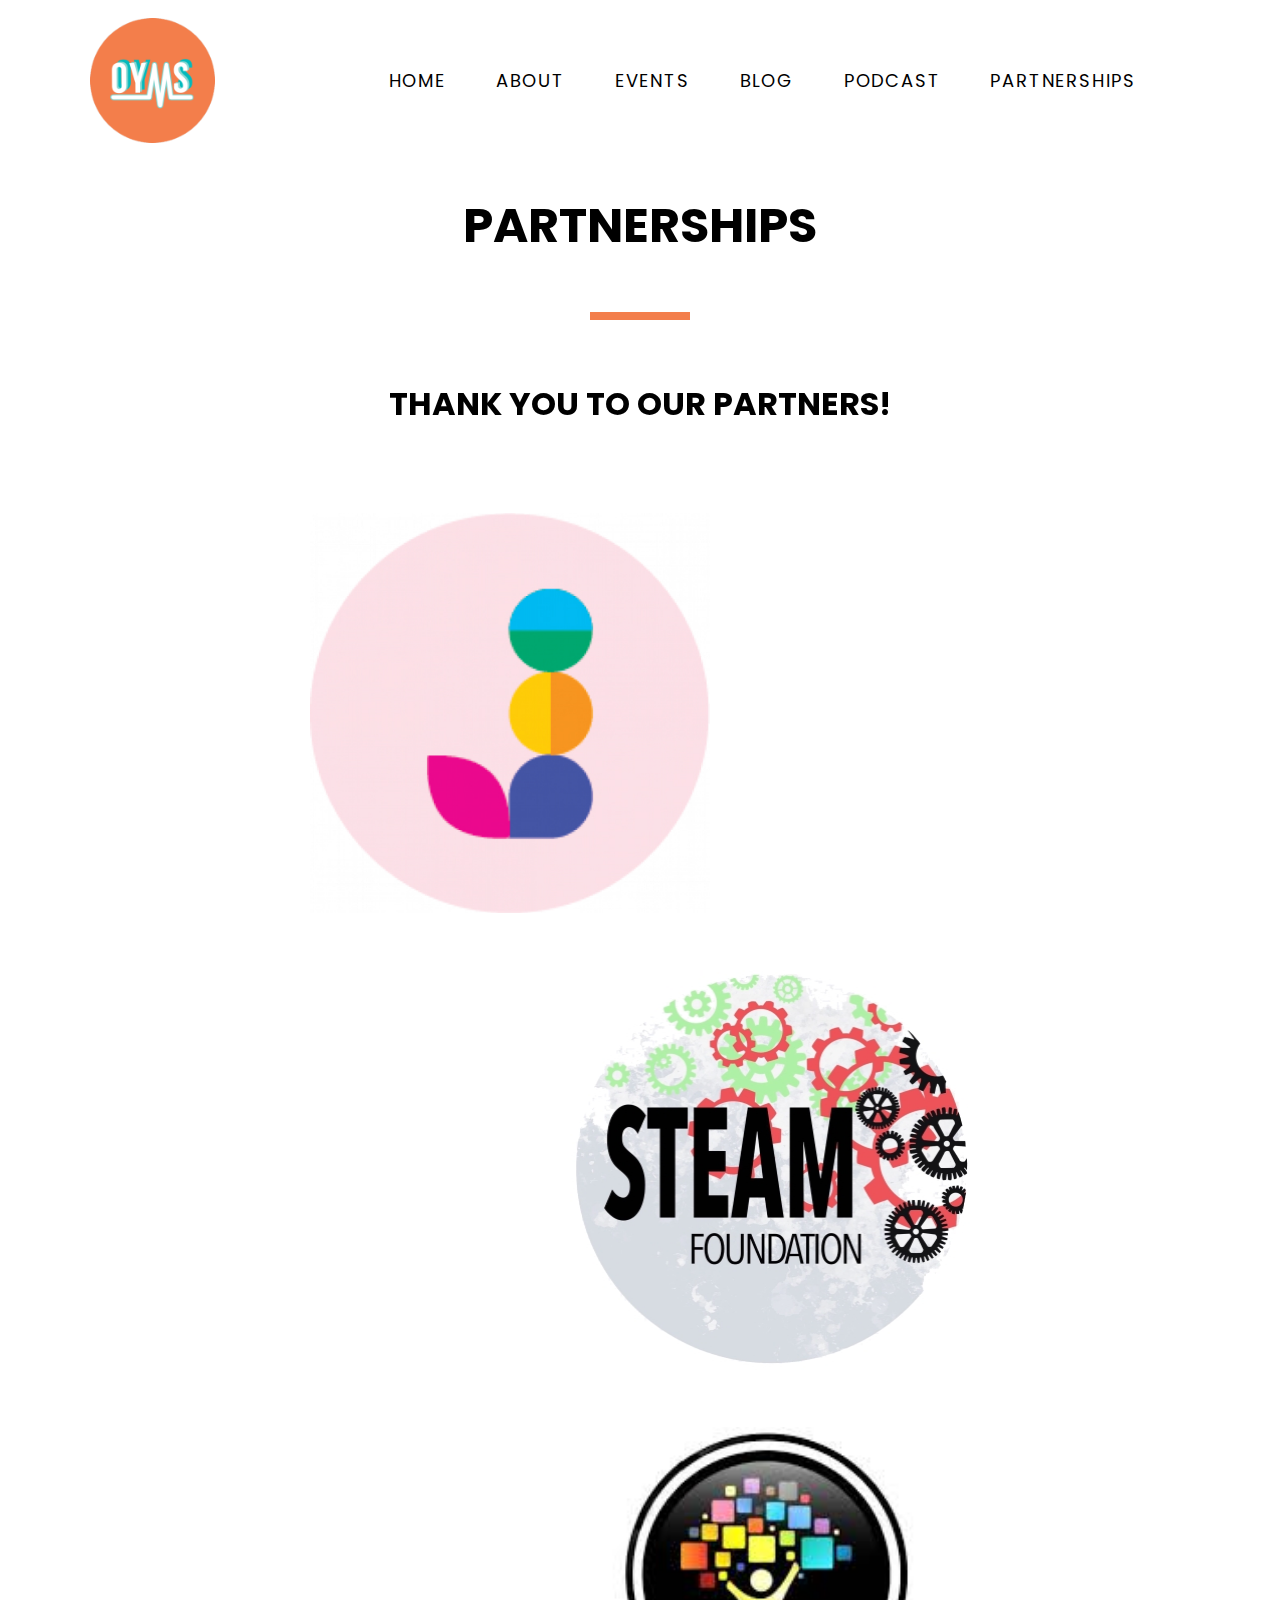
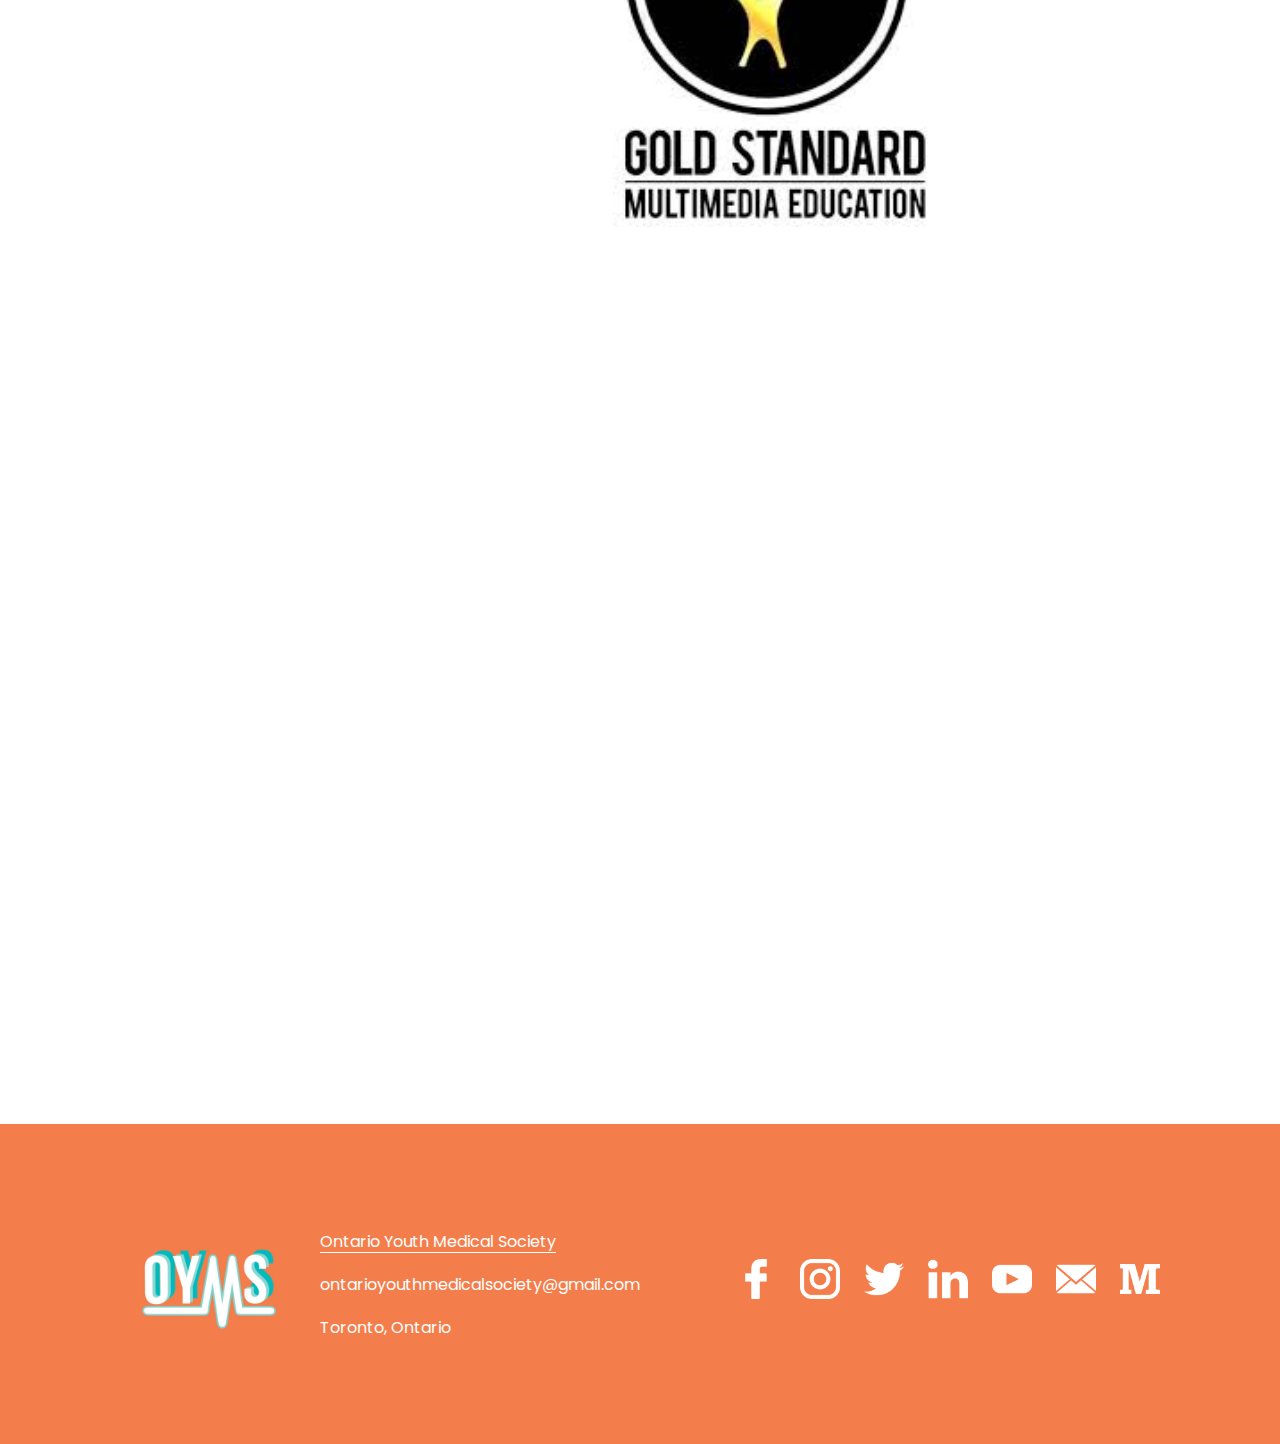
<file: partnerships.html>
<!DOCTYPE html>
<html lang="en">
<head>
    <meta charset="UTF-8">
    <meta http-equiv="X-UA-Compatible" content="IE=edge">
    <meta name="viewport" content="width=device-width, initial-scale=1.0">
    <link rel="stylesheet" href="style.css">
    <link rel="stylesheet" href="partnership-style.css">
    <link rel="stylesheet" href="blog-style.css">
    <link rel="shortcut icon" href="img/oymsLOGO.png">
    <link rel="stylesheet" href="https://unpkg.com/aos@next/dist/aos.css" />

    <title>OYMS - Partnership</title>
    <script src="https://code.jquery.com/jquery-3.6.0.js" integrity="sha256-H+K7U5CnXl1h5ywQfKtSj8PCmoN9aaq30gDh27Xc0jk=" crossorigin="anonymous"></script>
    <script>
        function SubForm (){
            $.ajax({
                url:'https://api.apispreadsheets.com/data/13669/',
                type:'post',
                data:$("#myForm2").serializeArray(),
                success: function(){
                  alert("Your message has been sent!")
                },
                error: function(){
                  alert("There was an error.")
                }
            });
        }
        </script>

</head>
<body>
    <section id="header">
        <div class="nav-container">
            <div class="wrapper">
                <nav>
                    <a img class="logo" href="index.html"><img class="logo" src="img/oymsLOGO.png" alt="logo" width="125" /></a>
                    <ul class="nav-items">
                        <li> <a href="index.html">HOME</a> </li>
                        <li> <a href="about.html">ABOUT</a> </li>
                        <li> <a href="events.html">EVENTS</a> </li>
                        <li> <a href="blog.html">BLOG</a> </li>
                        <li> <a href="podcast.html">PODCAST</a> </li>
                        <li> <a href="partnerships.html">PARTNERSHIPS</a> </li>
                    </ul>
                </nav>

            </div>
        </div>
    </section>

    <h1 class='page-title' data-aos="fade-up" data-aos-duration="1000">Partnerships</h1>
    <div class="rectangle" data-aos="fade-up" data-aos-duration="1000"></div>
</br>
</br>

    <section id="Partnerships">
        <h5 class="centered" data-aos="fade-up" data-aos-duration="1000">THANK YOU TO OUR PARTNERS!</h5>

        <div class="partnership-logo-container" data-aos="fade-up" data-aos-duration="1000">
            <div id="logo3">
                <a href="https://joinjuno.com/ " target="_blank">
                <img src="img/PartnerLogo1 1.jpg" width="400px" height="400px" alt="" /></a>
            </div>
            <div id="logo4">
                <a href="https://steamfoundationtea.wixsite.com/steam" target="_blank">
                <img src="img/steam_logo2.jpg" width="400px" height="400px" alt="" /></a>
            </div>
            <div id="logo4">
                <a href="https://www.mcat-prep.com/" target="_blank">
                <img src="img/MCATLogo.jpg" width="400px" height="400px" alt="" /></a>
            </div>
        </div>

    </section>

    </body>

</br>
</br>

    <div class="info-container" data-aos="fade-up" data-aos-duration="1000">
        <div>
            <h3 class="cpheader" data-aos="fade-up" data-aos-duration="1000">Our Current Partners</h3>
            
            <div class="cp" data-aos="fade-up" data-aos-duration="1000">
                <div class="cp-left">
                    <div class="logo-image">
                        <a href="" target="blank">
                            <img src="img/MCATLogo.jpg" alt=""/>
                        </a>
                    </div>
                </div>
                <div class="cp-right">
                    <h3 class="cp">MCAT-Prep : About Us</h3>
                    <div class="about-cp">
                        MCAT-prep.com (Gold Standard MCAT) has been providing MCAT prep tools for 30 years. We have several options for MCAT preparaion such as free resources (free MCAT practice test, summaries for the sciences, study schedules, and preparation advice), paid programs, MCAT books, and MCAT practice tests.
                    </div>
                </br>
                    <div class="resources">
                        Resources:
                    </br>
                        MCAT prep: <a href="https://www.mcat-prep.com/">https://www.mcat-prep.com/</a>
                    </br>
                        MCAT practice tests: <a href="https://www.mcat-prep.com/mcat-practice-tests/">https://www.mcat-prep.com/mcat-practice-tests/</a>
                    </div>
                </div>
            </div>

        </div>
    </div>

    <div class="form-section-container" data-aos="fade-up" data-aos-duration="1000">
        <div class="form-container">
            <div class="headersection">
                <h5 class="header-message">Interested in partnering with OYMS? <br> Send us an email or fill out the form below!</h5>
            </div>
        </br>
            <div class='input-container'>
                <form id="myForm2">
                    <div class="column">
                        <input name="Email" placeholder="Email" class="inputs" />
                        <input name="Name" placeholder="Name" class="inputs"/>
                        <input name="Phone" placeholder="Phone" class="inputs"/>
                    </div>
                    <div class="column">
                        <textarea name="Message" placeholder="Message" class="inputsMessage"></textarea>
                    </div>
                </form>
            </div>
            <div class="button-container">
                <button class=inputsBtn onclick="SubForm()">SEND MESSAGE</button>
            </div>

        </div>
    </div>


    <footer class = footer>
        <div>
            <div class = social-logos>
                <a href="https://www.facebook.com/Ontario-Youth-Medical-Society-109291860860254/?ref=br_rs" target="_blank">
                    <img src="img/footer-images/facebook.png" alt="" width="40" height="40"/>
                    </a>
                    <a href="https://www.instagram.com/ontarioyouthmedsociety/" target="_blank">
                    <img src="img/footer-images/instagram.png" alt="" width="40" height="40"/>
                    </a>
                    <a href="https://twitter.com/ontarioyouthmed" target="_blank">
                    <img src="img/footer-images/twitter.png" alt="" width="40" height="40"/>
                    </a>
                    <a href="https://www.linkedin.com/company/ontario-youth-medical-society/?originalSubdomain=ca" target="_blank">
                    <img src="img/footer-images/linkedin.png" alt="" width="40" height="40"/>
                    </a>
                    <a href="https://www.youtube.com/channel/UCQyKYtcVh5vSW0ySEWl9l0Q/featured" target="_blank">
                    <img src="img/footer-images/youtube.png" alt="" width="40" height="40"/>
                    </a>
                    <a href="mailto:ontarioyouthmedicalsociety@gmail.com" target="_blank">
                    <img src="img/footer-images/email.png" alt="" width="40" height="40"/>
                    </a>
                    <a href="https://ontarioyouthmedicalsociety.medium.com/" target="_blank">
                    <img src="img/footer-images/medium.png" alt="" width="40" height="40"/>
                    </a>
                </div>
            
            <div>
                <img class = footerlogo src="img/oymslogo 1.jpg" alt="" width="200" height="200">   
            
                <p class = footertext>Ontario Youth Medical Society</p> 
                <p>ontarioyouthmedicalsociety@gmail.com</p>
                <p>Toronto, Ontario</p>   
            </div>
    </footer>
    <script src="https://unpkg.com/aos@next/dist/aos.js"></script>
    <script>
        AOS.init();
    </script>
</body>
</html>
</file>
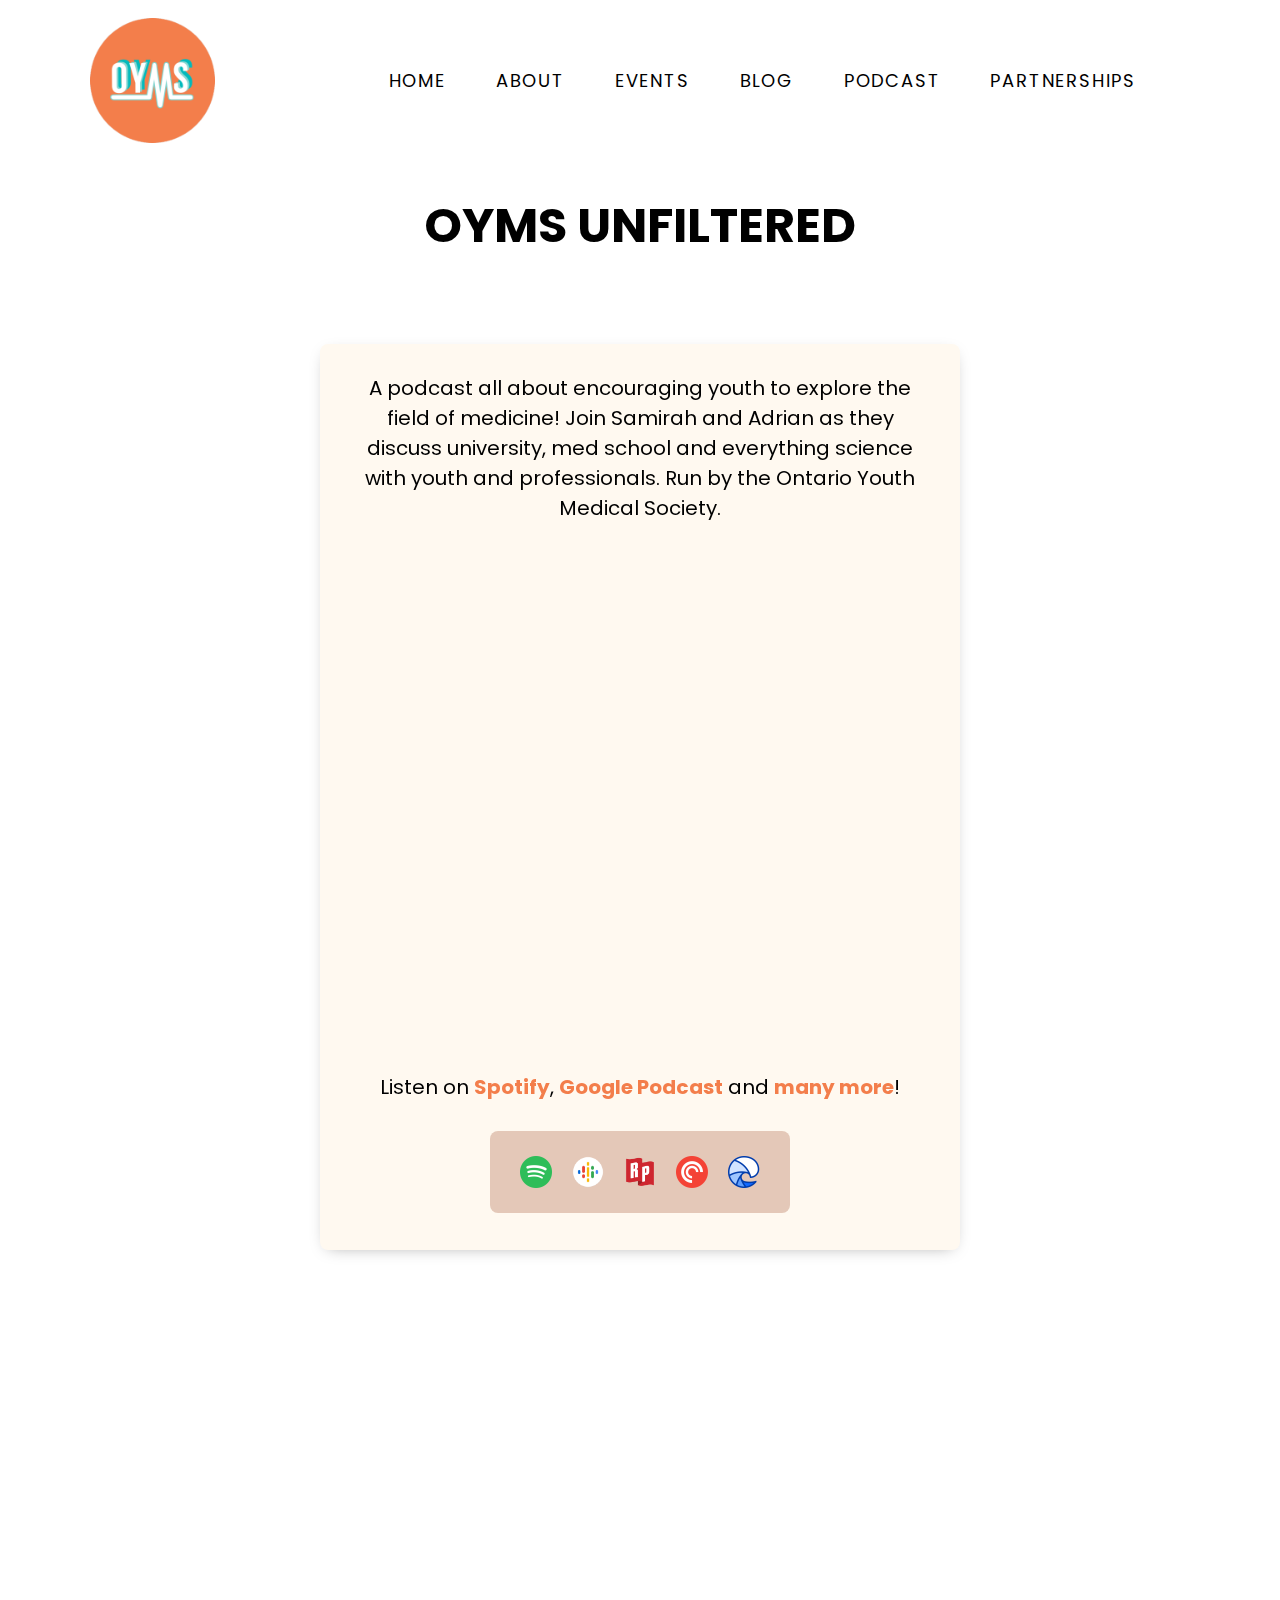
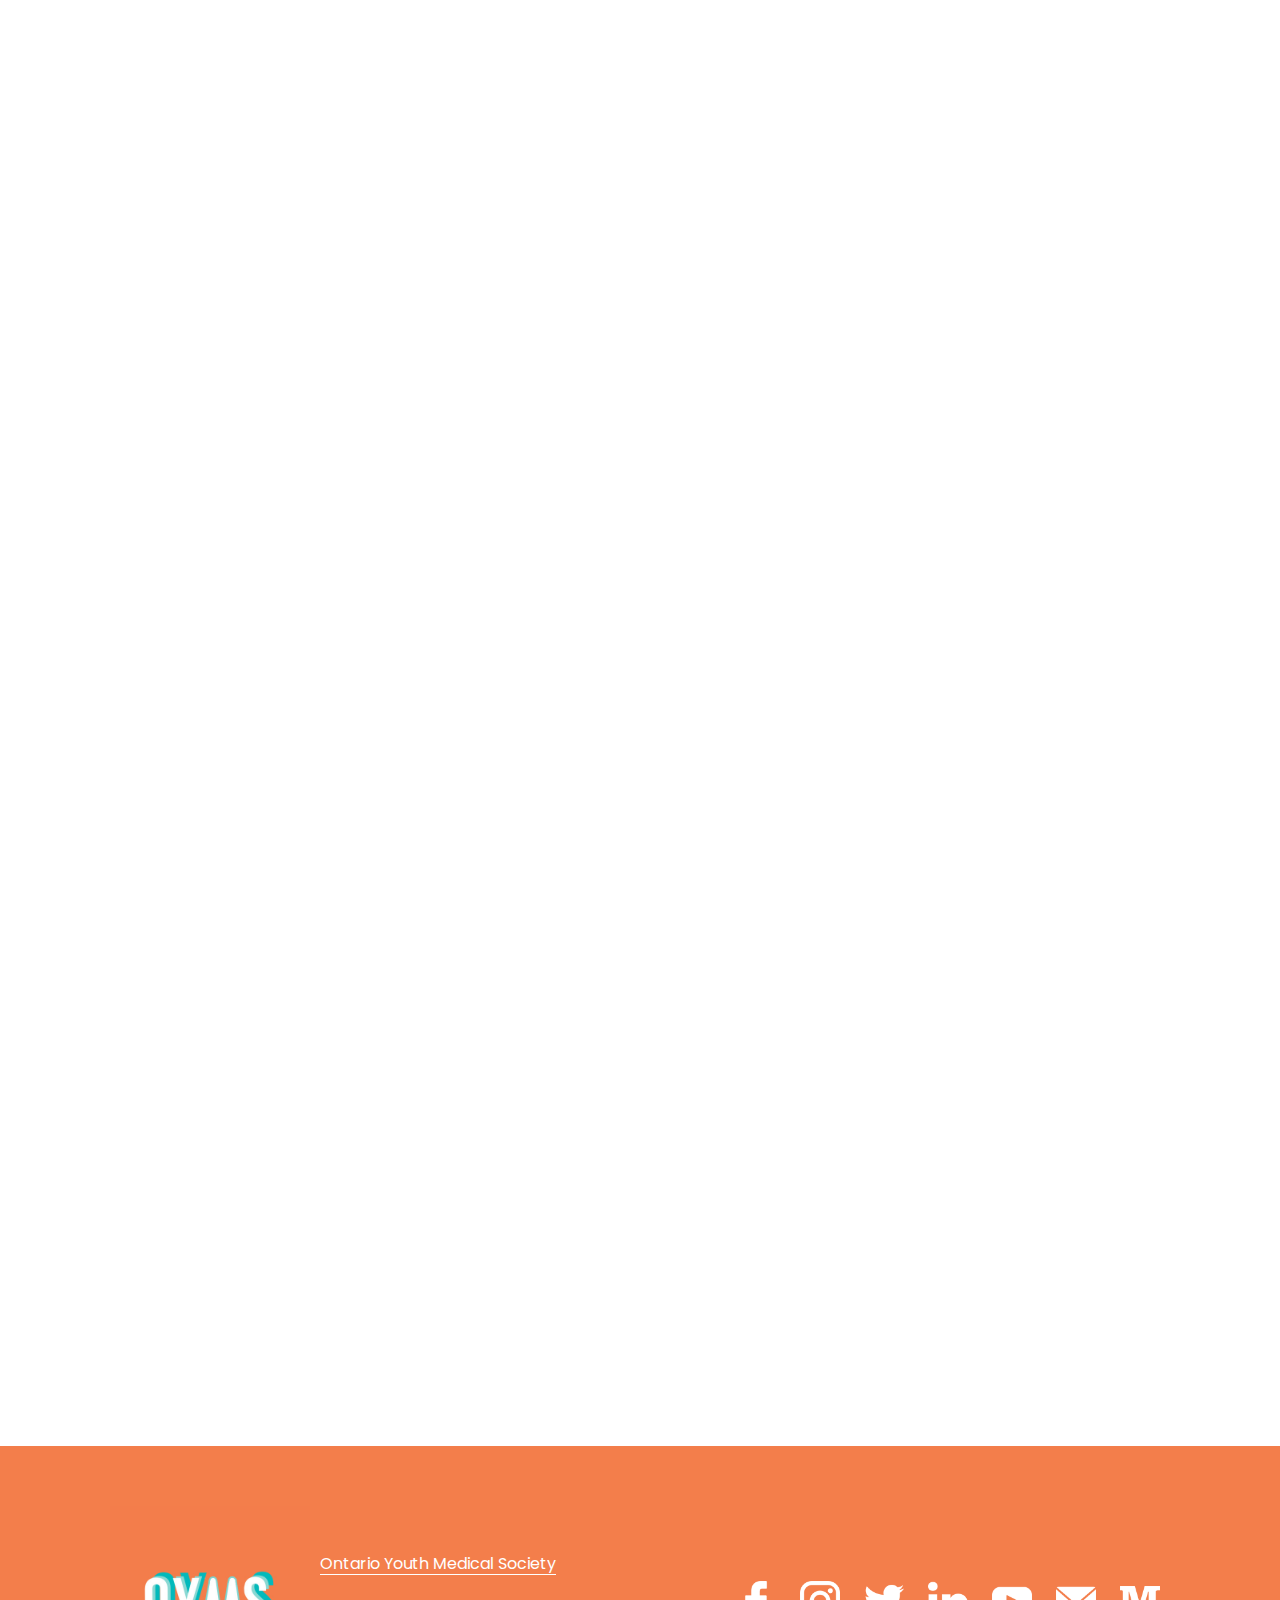
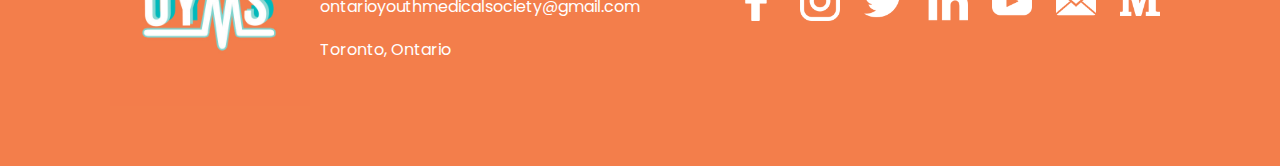
<file: podcast.html>
<!DOCTYPE html>
<html lang="en">
<head>
    <meta charset="UTF-8">
    <meta name="viewport" content="width=device-width, initial-scale=1.0">
    <link rel="stylesheet" href="style.css">
    <link rel="stylesheet" href="podcast-style.css">
    <link rel="shortcut icon" href="img/oymsLOGO.png">
    <link rel="stylesheet" href="blog-style.css">
    <link rel="stylesheet" href="partnership-style.css">
    <link rel="stylesheet" href="https://unpkg.com/aos@next/dist/aos.css" />
    <title>OYMS - Podcast</title>
    <script src="https://code.jquery.com/jquery-3.6.0.js" integrity="sha256-H+K7U5CnXl1h5ywQfKtSj8PCmoN9aaq30gDh27Xc0jk=" crossorigin="anonymous"></script>
    <script>
        function SubForm (){
            $.ajax({
                url:'https://api.apispreadsheets.com/data/14072/',
                type:'post',
                data:$("#myForm3").serializeArray(),
                success: function(){
                  alert("Thank you for your input!")
                },
                error: function(){
                  alert("There was an error.")
                }
            });
        }
        </script>

</head>

  <body>

      <!--Header-->
      <section id="header">
          <div class="nav-container">
              <div class="wrapper">
                  <nav>
                    <a img class="logo" href="index.html"><img class="logo" src="img/oymsLOGO.png" alt="logo" width="125" /></a>

                      <ul class="nav-items">
                          <li>
                              <a href="index.html">HOME</a>
                          </li>

                          <li>
                              <a href="about.html">ABOUT</a>
                          </li>

                          <li>
                              <a href="events.html">EVENTS</a>
                          </li>

                          <li>
                              <a href="blog.html">BLOG</a>
                          </li>

                          <li>
                              <a href="podcast.html">PODCAST</a>
                          </li>

                          <li>
                            <a href="partnerships.html">PARTNERSHIPS</a>
                        </li>

                      </ul>

                  </nav>

              </div>
          </div>
      </section>

      <!--End of Header-->

      <h1 class="page-title" data-aos="fade-up" data-aos-duration="1000">OYMS UNFILTERED</h1>

      <div class="podcast-container" data-aos="fade-up" data-aos-duration="1000">

        <div class="podcast-intro" data-aos="fade-up" data-aos-duration="1000">
          <p class="about-podcast">A podcast all about encouraging youth to explore the field of medicine! Join Samirah and Adrian as they discuss university, med school and everything science with youth and professionals. Run by the Ontario Youth Medical Society.

          <div class="youtube-embedded">
            <iframe width="100%" height="500px" src="https://www.youtube.com/embed/aW7yabWt6Ow" title="YouTube video player" frameborder="0" allow="accelerometer; autoplay; clipboard-write; encrypted-media; gyroscope; picture-in-picture" allowfullscreen></iframe>
          </div>

          <p class="about-podcast">Listen on <span class="special-text">Spotify</span>, <span class="special-text">Google Podcast</span> and <span class="special-text">many more</span>!
          </p>

          <div class="iconbar">
            <a href="https://open.spotify.com/show/0TyPz5LuRLpZnYTdtXz2eG" target="_blank"><img src="img/podcast-icons/spotify.png" alt="" width="32" height="32"/></a>
            <a href="https://www.google.com/podcasts?feed=aHR0cHM6Ly9hbmNob3IuZm0vcy81MDU5NjJlNC9wb2RjYXN0L3Jzcw==" target="_blank"><img src="img/podcast-icons/google.png" alt="" width="32" height="32"/></a>
            <a href="https://radiopublic.com/oyms-unfiltered-WxjzZg" target="_blank"><img src="img/podcast-icons/radiopublic.png" alt="" width="32" height="32"/></a>
            <a href="https://pca.st/uyp0hdr7" target="_blank"><img src="img/podcast-icons/pocket-casts.png" alt="" width="32" height="32"/></a>
            <a href="https://www.breaker.audio/oyms-unfiltered" target="_blank"><img src="img/podcast-icons/breaker.png" alt="" width="32" height="32"/></a>
          </div>
        </div>



        <h3 class="container-message" data-aos="fade-up" data-aos-duration="1000">PODCASTS</h3>

        <!-- alternate fade direction -->
        <!-- single podcast -->
        <div class="podcast" data-aos="fade-right" data-aos-duration="1000">
          <p class="date"> May 20 2021</p>
          <p class="podcast-info">This week, we interviewed two recent Western University Medical Science grads. Tune in to hear about their extracurriculars, enriched experiences, and post-grad prospects!</p>

          <div class="podcast-embedded">
            <iframe src="https://open.spotify.com/embed/episode/7fu6X4uoeqv4cRGpiXEVmT?utm_source=generator" width="100%" height="232" frameBorder="0" allowfullscreen="" allow="autoplay; clipboard-write; encrypted-media; fullscreen; picture-in-picture"></iframe>
          </div>
        </div>
        <!-- single podcast ends -->
      </div>

      <div class="form-section-container" data-aos="fade-up" data-aos-duration="1000">
          <div class="form-container">
              <div class="headersection">
                  <h3 class="container-message">drop your ideas for our next podcast episode below!</h3>
              </div>
          </br>
            <div class='input-container'>
                <form id="myForm3">
                    <div class="column">
                        <input name="Email" placeholder="Email" class="inputs" />
                        <input name="Name" placeholder="Name" class="inputs"/>
                        <input name="Phone" placeholder="Phone" class="inputs"/>
                    </div>
                    <div class="column">
                        <textarea name="Message" placeholder="Message" class="inputsMessage"></textarea>
                    </div>
                </form>
            </div>
              <div class="button-container">
                  <button class=inputsBtn onclick="SubForm()">SEND MESSAGE</button>
              </div>

          </div>
      </div>



    <footer class = footer>
      <div>
          <div class = social-logos>
            <a href="https://www.facebook.com/Ontario-Youth-Medical-Society-109291860860254/?ref=br_rs" target="_blank">
              <img src="img/footer-images/facebook.png" alt="" width="40" height="40"/>
              </a>
              <a href="https://www.instagram.com/ontarioyouthmedsociety/" target="_blank">
              <img src="img/footer-images/instagram.png" alt="" width="40" height="40"/>
              </a>
              <a href="https://twitter.com/ontarioyouthmed" target="_blank">
              <img src="img/footer-images/twitter.png" alt="" width="40" height="40"/>
              </a>
              <a href="https://www.linkedin.com/company/ontario-youth-medical-society/?originalSubdomain=ca" target="_blank">
              <img src="img/footer-images/linkedin.png" alt="" width="40" height="40"/>
              </a>
              <a href="https://www.youtube.com/channel/UCQyKYtcVh5vSW0ySEWl9l0Q/featured" target="_blank">
              <img src="img/footer-images/youtube.png" alt="" width="40" height="40"/>
              </a>
              <a href="mailto:ontarioyouthmedicalsociety@gmail.com" target="_blank">
              <img src="img/footer-images/email.png" alt="" width="40" height="40"/>
              </a>
              <a href="https://ontarioyouthmedicalsociety.medium.com/" target="_blank">
              <img src="img/footer-images/medium.png" alt="" width="40" height="40"/>
              </a>
          </div>

      <div>
          <img class = footerlogo src="img/oymslogo 1.jpg" alt="" width="200" height="200">

          <p class = footertext>Ontario Youth Medical Society</p>
          <p>ontarioyouthmedicalsociety@gmail.com</p>
          <p>Toronto, Ontario</p>
      </div>
  </footer>
  <script src="https://unpkg.com/aos@next/dist/aos.js"></script>
    <script>
        AOS.init();
    </script>
  </body>
</html>
</file>
<file: style.css>
:root {
    --color1: #F37E4B;
    --color2: #02BABC;
}

/* poppins-regular - latin */
@font-face {
    font-family: 'Poppins';
    font-style: normal;
    font-weight: 400;
    src: url('fonts/poppins/poppins-v15-latin-regular.eot'); /* IE9 Compat Modes */
    src: local(''),
         url('fonts/poppins/poppins-v15-latin-regular.eot?#iefix') format('embedded-opentype'), /* IE6-IE8 */
         url('fonts/poppins/poppins-v15-latin-regular.woff2') format('woff2'), /* Super Modern Browsers */
         url('fonts/poppins/poppins-v15-latin-regular.woff') format('woff'), /* Modern Browsers */
         url('fonts/poppins/poppins-v15-latin-regular.ttf') format('truetype'), /* Safari, Android, iOS */
         url('fonts/poppins/poppins-v15-latin-regular.svg#Poppins') format('svg'); /* Legacy iOS */
  }
  /* poppins-italic - latin */
  @font-face {
    font-family: 'Poppins';
    font-style: italic;
    font-weight: 400;
    src: url('fonts/poppins/poppins-v15-latin-italic.eot'); /* IE9 Compat Modes */
    src: local(''),
         url('fonts/poppins/poppins-v15-latin-italic.eot?#iefix') format('embedded-opentype'), /* IE6-IE8 */
         url('fonts/poppins/poppins-v15-latin-italic.woff2') format('woff2'), /* Super Modern Browsers */
         url('fonts/poppins/poppins-v15-latin-italic.woff') format('woff'), /* Modern Browsers */
         url('fonts/poppins/poppins-v15-latin-italic.ttf') format('truetype'), /* Safari, Android, iOS */
         url('fonts/poppins/poppins-v15-latin-italic.svg#Poppins') format('svg'); /* Legacy iOS */
  }
  /* poppins-700 - latin */
  @font-face {
    font-family: 'Poppins';
    font-style: normal;
    font-weight: 700;
    src: url('fonts/poppins/poppins-v15-latin-700.eot'); /* IE9 Compat Modes */
    src: local(''),
         url('fonts/poppins/poppins-v15-latin-700.eot?#iefix') format('embedded-opentype'), /* IE6-IE8 */
         url('fonts/poppins/poppins-v15-latin-700.woff2') format('woff2'), /* Super Modern Browsers */
         url('fonts/poppins/poppins-v15-latin-700.woff') format('woff'), /* Modern Browsers */
         url('fonts/poppins/poppins-v15-latin-700.ttf') format('truetype'), /* Safari, Android, iOS */
         url('fonts/poppins/poppins-v15-latin-700.svg#Poppins') format('svg'); /* Legacy iOS */
  }
  /* poppins-700italic - latin */
  @font-face {
    font-family: 'Poppins';
    font-style: italic;
    font-weight: 700;
    src: url('fonts/poppins/poppins-v15-latin-700italic.eot'); /* IE9 Compat Modes */
    src: local(''),
         url('fonts/poppins/poppins-v15-latin-700italic.eot?#iefix') format('embedded-opentype'), /* IE6-IE8 */
         url('fonts/poppins/poppins-v15-latin-700italic.woff2') format('woff2'), /* Super Modern Browsers */
         url('fonts/poppins/poppins-v15-latin-700italic.woff') format('woff'), /* Modern Browsers */
         url('fonts/poppins/poppins-v15-latin-700italic.ttf') format('truetype'), /* Safari, Android, iOS */
         url('fonts/poppins/poppins-v15-latin-700italic.svg#Poppins') format('svg'); /* Legacy iOS */
  }
  /* poppins-900 - latin */
  @font-face {
    font-family: 'Poppins';
    font-style: normal;
    font-weight: 900;
    src: url('fonts/poppins/poppins-v15-latin-900.eot'); /* IE9 Compat Modes */
    src: local(''),
         url('fonts/poppins/poppins-v15-latin-900.eot?#iefix') format('embedded-opentype'), /* IE6-IE8 */
         url('fonts/poppins/poppins-v15-latin-900.woff2') format('woff2'), /* Super Modern Browsers */
         url('fonts/poppins/poppins-v15-latin-900.woff') format('woff'), /* Modern Browsers */
         url('fonts/poppins/poppins-v15-latin-900.ttf') format('truetype'), /* Safari, Android, iOS */
         url('fonts/poppins/poppins-v15-latin-900.svg#Poppins') format('svg'); /* Legacy iOS */
  }
  /* poppins-900italic - latin */
  @font-face {
    font-family: 'Poppins';
    font-style: italic;
    font-weight: 900;
    src: url('fonts/poppins/poppins-v15-latin-900italic.eot'); /* IE9 Compat Modes */
    src: local(''),
         url('fonts/poppins/poppins-v15-latin-900italic.eot?#iefix') format('embedded-opentype'), /* IE6-IE8 */
         url('fonts/poppins/poppins-v15-latin-900italic.woff2') format('woff2'), /* Super Modern Browsers */
         url('fonts/poppins/poppins-v15-latin-900italic.woff') format('woff'), /* Modern Browsers */
         url('fonts/poppins/poppins-v15-latin-900italic.ttf') format('truetype'), /* Safari, Android, iOS */
         url('fonts/poppins/poppins-v15-latin-900italic.svg#Poppins') format('svg'); /* Legacy iOS */
  }

* {
    padding: 0;
    margin: 0;
    box-sizing: border-box;
}

html {
    scroll-behavior: smooth;
}

body {
    font-family: "Poppins", sans-serif;
    
}

.cta {
    display: inline-block;
    padding: 10px 30px;
    color: white;
    background-color: var(--color1);
    font-size: 2rem;
    font-weight: bold;
    letter-spacing: .1rem;
    margin-top: 30px;
    transition-property: background-color, var(--color1);
    text-decoration: none;
    border-radius: 4px;
}

.cta1 {
    width: 300px;
    height: 50px;
    border: none;
    color: #02BABC;
    background-color: white;
    border-radius: 4px;
    box-shadow: inset 0 0 0 0 white;
    transition: ease-out 0.3s;
    font-size: 2rem;
    font-size: 1.5rem;
    outline: none;
    text-decoration: none;
    font-weight: bold;
    padding: 8px 10px;
}

.cta1:hover {
    box-shadow: inset 300px 0 0 0 #F37E4B;
    color: white;
}


.cta:hover{
    color: white;
    background-color: var(--color2);
}


#header .wrapper {
    width: 1200px;
    margin: 0;
}

#header .nav-container{
    background-color: white;
    height: 90px;
}


#header nav {
    padding: 80px;
    display: flex;
    align-items: center;
    justify-content: flex-end;
    height: 100px;
    width: 95vw;
}

#header nav ul {
    display: flex;
}

#header nav ul li{
    list-style: none;
    margin-right: 50px;
}

#header nav ul li a{
    color: #000;
    font-size: 18px;
    font-family: "Poppins", sans-serif;
    text-decoration: none;
    letter-spacing: 0.10em;
    position: relative;
    transition: all 0.3s ease-in-out 0s;
}

#header nav ul li a:hover {
    color:var(--color2);
}

#header nav ul li a::before {
    content: "";
    position: absolute;
    width: 100%;
    height: 3px;
    bottom: 0;
    left: 0;
    background-color: var(--color1);
    visibility: hidden;
    transform: scaleX(0);
    transition: all 0.2s ease-in-out 0s;
}

#header nav ul li a:hover::before {
    visibility: visible;
    transform: scaleX(1);
}

#header nav ul li:nth-last-of-type(1){
    margin: 0;
}

#header nav .logo {
    font-family: "Poppins";
    font-style: normal;
    font-weight: normal;
    font-size: 50px;
    line-height: 10px;
}




/* Hero Section */
#hero .hero-container {
    background-color: white;
    height: 91vh;
    display: flex;
    align-items: center;
}

#hero .wrappers{
    display: flex;
    justify-content: space-between;
    align-items: center;
    margin: 100px 0;
}

#hero {
    max-width: 1200px;
    margin: 0 auto;
    padding: 0 40px;
    justify-content: flex-start;
}

#hero header{
    display: flex;
    align-items: center;
    justify-content: space-between;
}

#hero h2 {
    display: block;
    width: fit-content;
    position: relative;
    font-family: 'Poppins';
    font-weight: 700;
    font-size: 5rem;
    line-height: 75px;

}

#hero p{
    font-size: 20px;
    line-height: 42px;
    color: darkgrey;
    width: 800px;

}


#hero .hero-image{
    position: relative;
    display: flex;
    align-items: center;
    flex-basis: 60%;
}

#hero .hero-image .oymslogo{
    width: 500px;
}

/* End of Hero Section*/



/*Whats Happening section*/

#WhatsHappening .WhatsHappening-container{
    color: black;
    padding: 50px;
    background-color: #2FBEBE;
    height: 135vh;   /*make height bigger*/
    
}

#WhatsHappening #WhatsHappening{
    max-width: 1200px;
    margin: 0 auto;
}

#WhatsHappening .WH-items{
    width: 100%;
    display: flex;
    padding-top: 40px;
}

#WhatsHappening .WH-item{
    width: 100%;
    text-align: center;
    border-radius: 20px;
    padding: 40px;
    margin: 40px;
    display: flex;
    justify-content: center;
    align-items: center;
    flex-direction: column;
    box-shadow: 0 4px 16px -8px rgba(0,0,0,0.4);
    background-color: #ffffff;
}

#WhatsHappening .WH-item-p{
    margin: 20px;
}

#WhatsHappening .imagesize{
    width: 400px;
    height: 400px;
}



/*Whats Happening section end*/



/* Who are we section */
#WhoAreWe .Who-Are-We-container{
    color: black;
    background-color: white;
    height: 170vh;
    padding-top: 80px;
}

#WhoAreWe .Who-Are-We-item{
    width: 100%;
    height: auto;
    padding: 10px;
    text-align: center;
    margin: 5px;
}

#WhoAreWe .Who-Are-We-text{
    box-shadow:  5px 5px 20px rgb(180, 180, 180);
    background-color:#FFF9F0;
    background-position: center;
    border-radius: 25px;
    padding: 50px;
    margin: 25px 250px;
    margin-bottom: 100px;
    text-align: center;
    font-size: 20px;
    color: black;
    

}

#WhoAreWe .Who-Are-We{
    color: black;
    padding: 50px; 
    background-color: white;
    height: 90vh;
    
}


/* Who are we section end */


/* Exclusive opportunities*/
#ExclusiveOpportunities .ExclusiveOpportunities-container {
    color: white;
    padding: 100px;
    background-color: #02BABC;
    text-align: center;
}

#ExclusiveOpportunities .ExclusiveOpportunities-container h1 {
    font-size: 35px;
    margin-bottom: 25px;
}

#ExclusiveOpportunities .ExclusiveOpportunities-container p {
    padding: 15px;
}

#ExclusiveOpportunities .newsletter {
    display: flex;
    justify-content: center;
}

#ExclusiveOpportunities .newsletter > * {
    margin: 5px;
}

#ExclusiveOpportunities .newsletter input{
    width: 100%;
    max-width: 550px;
    padding: 20px 100px 20px 25px;
    border-radius: 5px;
    border: none;
    font-weight: bold;
    font-size: 15px;
}

#ExclusiveOpportunities .newsletter button{
    padding:15px;
    background: var(--color1);
    border-radius: 5px;
    font-size:16px;
    cursor: pointer;
    color:white;
    border: none;
    font-weight: bold;
}

#ExclusiveOpportunities .newsletter button:hover{
    color: var(--color2);
    background-color: white;
}

/* Exclusive opportunities End*/

/*Our Partners Section */
#OurPartners .OurPartners-container{
    color: black;
    padding: 50px;
    background-color: white;
    height: 60vh;
    padding-top: 60px;
    padding-left: 500px;
    padding-right: 500px;
}



#logo1{
    float: left;
}
#logo2{
    float: right;
}


/*Our Partners Section end*/


#navya-img {
    width: 400px;
    height: auto;
}

.nav-items li {
    list-style: none;
    margin-right:100px;
}



.page-title {
    font-size: 3rem;
    margin-top: 100px;
    text-transform: uppercase;
}

h1 {
    font-weight: 700;
    text-align: center;
}

h4{
    text-align: center;
}

h3{
    text-align: center;

}

h6 {
    font-weight: 700;
    text-align: center;
    font-size: 65px;
    padding-bottom: 35px;
    padding-top: 30px;
    color: black;
    letter-spacing: 3px;
}

h5 {
    font-weight: 700;
    text-align: center;
    padding-top: 10px;
    font-size: xx-large;
    color: black;
}

h7 {
    font-weight: 700;
    text-align: center;
    padding-top: 20px;
    font-size: x-large;
    color: black;
}

h8 {
    font-size: 45px;
    text-align: center;
    color: white;
    font-weight: 700;
}

h9 {
    font-weight: 700;
    text-align: center;
    font-size: 65px;
    padding-bottom: 35px;
    padding-top: 30px;
    color: white;
    letter-spacing: 3px;
    display: block;
}


p {
    font-weight: 300;
    padding-bottom: 9px;
    padding-top: 9px;
    font-size: 20px;
}



.logo{
    cursor:pointer;
    margin-right: auto;
}



.center {
    display:block;
    margin-left: auto;
    margin-right: auto;
    width:60%
  }

/* splash screen */

.intro{
    position: fixed;
    z-index: 1;
    left: 0;
    top: 0;
    width: 100%;
    height: 100vh;
    background-color: var(--color1);
    transition: 1s;
}

.logo-header{
    position: absolute;
    top: 45%;
    left: 50%;
    transform: translate(-50%, -50%);
    color: #ffffff;
    font-size: 50px;

}

.logoIntro{
    position: relative;
    display: inline-block;
    bottom: -20px;
    opacity: 0;

}

.logoIntro.active{
    bottom: 0;
    opacity: 1;
    transition: ease-in-out 0.5s;
}

.logoIntro.fade{
    bottom: 150px;
    opacity: 0;
    transition: ease-in-out 0.5s;

}


@media only screen and (max-width:768px){
    
    #hero .wrapper{
        flex-direction: column-reverse;
        margin: 50px 0;
    }

    /* Hero Section */
    #hero .hero-container {
        background-color: white;
        height: 91vh;
        display: flex;
        align-items: center;
    }

    #hero h2 {
        display: block;
        width: fit-content;
        position: relative;
        font-family: 'Poppins';
        font-weight: 700;
        font-size: 3rem;
        line-height: 75px;
    
    }

    #hero p{
        font-size: 14px;
        line-height: 42px;
        color: darkgrey;
        width: 400px;
    }

    #hero .hero-image{
        flex-basis: 100%;
        margin-bottom: 50px;
    }
    
    #hero .hero-image .oymslogo{
        width: 300px;
    }
    
    #hero .wrappers{
        flex-direction: column-reverse;
        margin: 50px 0;
    }

    /*End of Hero Section */

    /* Whats Happening Section */

    #WhatsHappening .WH-items{
        width: 100%;
        padding-top: 40px;
    }

    #WhatsHappening .WH-item{
        width: 100%;
        text-align: center;
        border-radius: 20px;
        padding: 20px;
        margin: 40px;
        justify-content: center;
        align-items: center;
        flex-direction: column;
        box-shadow: 0 4px 16px -8px rgba(0,0,0,0.4);
        background-color: #ffffff;
        background-position: center;
    }
    
    #WhatsHappening .WH-item-p{
        margin: 20px;
    }
    
    #WhatsHappening .imagesize{
        width: 200px;
        height: 200px;
    }

    h9 {
        font-weight: 700;
        text-align: center;
        font-size: 45px;
        padding-bottom: 35px;
        padding-top: 30px;
        color: white;
        letter-spacing: 3px;
    }


    /* End of Whats Happening Section */


    /* Who are we section */

    #WhoAreWe .Who-Are-We-container .Who-Are-We-item{
        width: 100%;
        height: auto;
    }
    

    #WhoAreWe .Who-Are-We-text{
        box-shadow:  5px 5px 20px rgb(180, 180, 180);
        background-color:#FFF9F0;
        background-position: center;
        border-radius: 25px;
        padding: 50px;
        margin: 25px ;
        margin-bottom: 100px;
        text-align: center;
        font-size: 20px;
        color: black;
        
    }

    h6 {
        font-weight: 700;
        text-align: center;
        font-size: 45px;
        padding-bottom: 35px;
        padding-top: 30px;
        color: black;
        letter-spacing: 3px;
    }
    
    
    /* End of who are We Section */
}
</file>
<file: blog-style.css>
@import url('https://fonts.googleapis.com/css2?family=Open+Sans:wght@300;400;700&display=swap');

html{
    position: relative;
}
body{
    min-height: 400px;
    margin-bottom: 500px;
    clear: both;
}

:root {
    --color1: #F37E4B;
    --color2: #02BABC;
}

footer {
    
    position: absolute;
    bottom:0;
    width:100%;
    
    height: 80;
    margin-top: 200px;
    background-color:var(--color1);
    color: white;
    font-size: 16px;
    padding: 35px 100px;   
}

footer p {
    font-size: 1rem;
    
}

.social-logos {
    padding: 75px 10px;
    float: right;
    
}

img{
    display: inline-block;
    margin: 25px 10px;
}

.social-logos > a{
    text-decoration: none;

}

.footerlogo{
    float: left;
    
}

.footertext{
    padding-top: 70px;
    vertical-align: middle;
    text-decoration: underline;
    text-underline-position: under
}



.blogtitle{
    padding: 45px 200px;
    font-size: 50px;
    
}

.whitelink{
    color:var(--color2) ;
    background-color: transparent;
    text-decoration: none;
    font-weight: bold;
}

.whitelink:hover{
    color: var(--color2);
    text-decoration: underline;
}

.whitelinkfirst{
    color: black ;
    background-color: transparent;
    text-decoration: underline;
    font-weight: bold;
}

.whitelinkfirst:hover{
    color: black;
    text-decoration: none;
}

.page-title{
    padding-bottom: 50px;
}
.updatemessage{
    box-shadow:  5px 5px 20px rgb(180, 180, 180);
    background-color:#FFF9F0;
    background-position: center;
    border-radius: 25px;
    padding: 50px;
    margin: 25px 300px;
    margin-bottom: 100px;
    text-align: center;
    font-size: 20px;
    color: black;
}

.updatetitle{
    font-size: 40px;
}

.posts{
    display: flex;
    margin: 0 auto;
    flex-wrap: wrap;
    border-width: 10px;
    justify-content: center;
}

.post1{
    margin: 50px;
    box-shadow:  5px 5px 20px rgb(180, 180, 180);
    text-align: center;
    width: 40%;
    background-color: #fdeed5;
    border-radius: 25px;
    padding: 30px;
}

.post1 img{
    margin-top:10px;
    margin-bottom:10px;
    border-radius: 25px;
    width: 100%;
}

.readmorelink{
    margin: 0 auto;
    color: white;
    width: 10%;
    padding: 15px;
    background-color: var(--color1);
    border-radius: 25px;
    text-align: center;
    margin-top: 100px;
}

.readlink{
    color:white ;
    background-color: transparent;
    text-decoration: none;
    font-weight: bold;
    font-size: 20px;
}

.readlink:hover{
    color: white;
    text-decoration: none;
    font-size: 20px;
    
}

.readmorelink:hover{
    background-color: var(--color2);
    font-size: 20px;
}
</file>
<file: about-style.css>
@import url('https://fonts.googleapis.com/css2?family=Open+Sans:wght@300;400;700&display=swap');

.about-oyms {
    height: 95vh;
    padding: 0 15%;
}

.pres-msg {
    /* background-color: tomato; */
    margin: 0 auto;
    display: flex;
    justify-content: center;
    align-items: center;
}

.pres-msg > * {
    margin: 2%;
}

.left-align {
    text-align: left;
}

p {
    font-size: 1.4rem;
}

.msg-text {
    padding-bottom: 20px;
}

#navya-img {
    width: 23vw;
    min-width: 400px;
    height: auto;
}

#our-mission {
    color: white;
    padding: 10rem 20rem 10rem 20rem;
    background-color: var(--color2);
}

h2 {
    text-align: center;
    font-size: 4rem;
    margin-bottom: 1.5rem;
}

h3 {
    font-size: 2.5rem;
    margin-bottom: 0.5rem;
}


#our-mission p {
    text-align: center;
}

.our-team h2 {
    margin: 7rem 0 2rem;
    padding: 2rem;
    /* background-color: aqua;
    text-align: center;
    margin: 100px 0; */
}

.member-gallery {
    display: flex;
    flex-wrap: wrap; 
    max-width: 1100px;
    margin: auto;
}

.member-gallery img {
    width: 100%;
    height: auto;
}

/* VIP section (President and Vice President) */
.member-gallery .vip-pics {
    display: grid;
    grid-template-columns: 1fr 1fr;
    /* grid-template-columns: 1fr 1fr; */
    grid-gap: 2rem;
    /* grid-gap: 1.4rem; */
    margin-bottom: 5rem;
}

.member-gallery .vip-pics .vip-card {
    text-align: center;
    font-size: 1.4rem;
    /* font-size: 1.2rem; */
}

.member-gallery .vip-pics .vip-card figcaption {
    margin-top: 0.6rem;
    /* margin-top: 0.4rem; */
}

.member-gallery .vip-pics .vip-card span {
    font-weight: bold;
    font-size: 1.7rem;
    /* font-size: 1.4rem; */
}

/* End of VIP section */


/* Team members section */
.member-gallery .member-pics {
    display: grid;
    grid-template-columns: 1fr 1fr 1fr 1fr;
    grid-gap: 5rem 1.4rem;
    margin-bottom: 5rem;
}

.member-gallery .member-pics .member-card {
    text-align: center;
    font-size: 1.2rem;
}

.member-gallery .member-pics .member-card figcaption {
    margin-top: 0.4rem;
}

.member-gallery .member-pics .member-card span {
    font-weight: bold;
    font-size: 1.4rem; /* name font-size */
}

/* End of Team members section */


.divider {
    margin: auto;
    margin-top: 1rem;
    width: 50rem;
    height: 2px;
    /* background: #b1b1b1; */
    border-bottom: 3px solid var(--color1);
}

/* General members section */
.member-gallery .gen-pics {
    display: grid;
    grid-template-columns: 1fr 1fr 1fr 1fr;
    grid-gap: 4rem 1.4rem;
    margin-top: 5rem;
}

.member-gallery .gen-pics .gen-card {
    /* width: 250px;
    height: 250px; */
    text-align: center;
    font-size: 1.2rem;
}

.member-gallery .gen-pics .gen-card img {
    /* width: 250px;
    height: 250px; */
    object-fit:cover;
}

.member-gallery .gen-pics .gen-card figcaption {
    margin-top: 0.4rem;
}

.member-gallery .gen-pics .gen-card span {
    font-weight: bold;
    font-size: 1.3rem;
}


@media(max-width: 1840px) {
    .pres-msg {
        flex-direction: column;
    }
}

@media(max-width: 1000px) {
    .member-gallery .vip-pics, .member-gallery .member-pics, .member-gallery .gen-pics {
        margin: 0 2rem;
        display: block;
    }

    .member-gallery .vip-pics .vip-card {
        margin-bottom: 3rem;
    }

    .member-gallery .member-pics .member-card, .member-gallery .gen-pics .gen-card {
        margin-bottom: 3rem;
        font-size: 1.4rem;
    }

    .member-gallery .member-pics .member-card span, .member-gallery .gen-pics .gen-card span {
        font-weight: bold;
        font-size: 1.7rem; /* name font-size */
    }
}
</file>
<file: event-style.css>
.event-container{
    max-width:800px;
    margin: 0 auto;
    
}

.event-container h3.year{
    font-size: 30px;
    text-align: center;
    border-bottom: 3px solid var(--color1);
}

.event-container .event{
    box-shadow: 0 4px 16px -8px rgba(0,0,0,0.4);
    display: flex;
    border-radius: 8px;
    margin: 32px 0;
    background-color: #FFF9F0;
}

.event .event-left {
    background: #F37E4B;
    min-width: 100px;
    max-width: 100px;
    display:flex;
    align-items: center;
    justify-content: center;
    color: #eee;
    padding:8px 90px;
    font-weight: bold;
    text-align: center;
    border-radius: 8px 0 0 8px;
}


.event .event-left .date {
    font-size:56px;
    
}

.event .event-left .month{
    font-size: 16px;
    font-weight: normal;
    
}

.event .event-right{
    display:flex;
    flex-direction: column;
    justify-content: center;
    padding: 0 24px;
}

.event .event-right .event-timing{
    background: #FFDCA5;
    display: flex;
    align-items:center;
    justify-content: center;
    width:140px;
    padding: 1px 4px;
    border-radius: 16px;
    margin:24px 0;
    font-size:14px;
}

.newsletter {
    display: flex;
    justify-content: center;
}

.newsletter > * {
    margin: 5px;
}

.newsletter input{
    width: 100%;
    max-width: 550px;
    padding: 20px 100px 20px 25px;
    border-radius: 5px;
    border-style:solid;
    border-color: black;
    font-weight: bold;
    font-size: 15px;
}

.newsletter button{
    padding:15px;
    font-family: var(--font1);
    
    background: var(--color1);
    border-radius: 5px;
    font-size:20px;
    cursor: pointer;
    color:white;
    border: none;
    font-weight: bold;
}

.newsletter button:hover{
    color: white;
    background-color: var(--color2);
}

.summarypage{
    box-shadow: 0 4px 16px -8px rgba(0,0,0,0.4);
    background-color:#FFF9F0;
    background-position: center;
    border-radius: 25px;
    padding: 50px;
    margin: 25px 300px;
    margin-bottom: 20px;
    text-align: center;
    font-size: 20px;
    color: black;
    font-weight: normal;
}

.signuplink:hover{
    color: var(--color2);
    text-decoration: underline;
    font-weight: bold;
}


@media (max-width:550px){
    .event {
        flex-direction: column; 
    }
    .event .event-left{
        padding: 0;
        border-radius:8px 8px 0 0;
    }
    .event .event-left .event-date .date, .event .event-left .event-date .month{
        display: inline-block;
        font-size: 24px;
    }
    .event .event-left .event-date{
        padding:10px 0;
    }
}
</file>
<file: partnership-style.css>
.rectangle {
    height: 8px;
    width: 100px;
    background-color:var(--color1);
    margin: 0 auto;
  }


.form-container {
    display: block;
    margin: 100px auto;
    width: 50%;
}

.input-container {
    display: flex;
    padding: 50px;
    background-color: #02BABC;
    text-align: center;
    border-radius: 8px;
}

.header-message {
    border-bottom: 3px solid var(--color1);
}

.partnership-logo-container {
    color: black;
    padding: 50px;
    background-color: white;
    height: 60vh;
    padding-top: 60px;
    padding-left: 300px;
    padding-right: 300px;
}

#logo3{
    float: left;
}

#logo4{
    float: right;
}


.headersection{
    font-size: 14px;
    text-transform: uppercase;
}

.column {
    margin: rem;
    width: 100%;
}

.inputs {
    width: 100%;
    display: inline-block;
    margin: 8px 0;
    padding: 20px 100px 20px 25px;
    border-radius: 5px;
    border-style: solid;
    border-color: black;
    font-weight: bold;
    font-size: 15px;
    border: none;
}

.inputsMessage {
    width: 100%;
    height: 100%;
    padding: 20px 100px 100px 25px;
    font-family: 'Poppins';
    font-weight: bold;
    border:none;
    font-size: 15px;
    border-radius: 5px;
    margin: 8px 0;
}

.inputsBtn {
    padding: 1.5rem 2rem;
    border-radius: 5px;
    border: none;
    background-color: var(--color1);
    color: white;
    font-size: 20px;
    font-weight: bold;
    cursor: pointer;
    margin: 8px 0;
    font-family: 'Poppins';
    

}

.inputsBtn:hover{
    color: white;
    background-color: #02BABC;
}


.info-container{
    max-width: 900px;
    margin: 0 auto;
    height: 50vh;
}

.info-container h3.cpheader{
    font-size: 30px;
    text-align: center;
    border-bottom: 3px solid var(--color1);
}

.info-container .cp{
    box-shadow: 0 4px 16px -8px rgba(0,0,0,0.4);
    display: flex;
    border-radius: 8px;
    margin: 32px 0;
    background-color: white;
    padding: 5px 5px 5px 5px;
    text-align: center;
    background-color: #ffffff;
}

.resources{
    font-size: 15px;
}

.cp .cp-left{
    min-width: 50px;
    max-width: 400px;
    display:flex;
    align-items: center;
    justify-content: center;
    color: #eee;
    padding:8px 100px;
    font-weight: bold;
    text-align: center;
    border-radius: 8px 0 0 8px;
    padding-bottom: 70px;
}

.info-container .cp-right{
    display:flex;
    flex-direction: column;
    justify-content: center;
    padding: 0 24px;
    padding-bottom: 20px;
    text-align: center;
    background-color: #faedd9;
}
</file>
<file: podcast-style.css>
.podcast-container {
  padding: 0 25%;
  margin: 0 auto;
}

.container-message{
  font-size: 30px;
  text-align: center;
  border-bottom: 3px solid var(--color1);
  margin-left: 20vh;
  margin-right: 20vh;
  margin-top: 10vh;
  margin-bottom: 2vh;
}

.podcast-intro{
  box-shadow: 0 4px 16px -8px rgba(0,0,0,0.4);
  border-radius: 8px;
  margin: 32px 0;
  background-color: #FFF9F0;
  text-align: center;
  /* margin-left: 20vh;
  margin-right: 20vh; */
  padding: 20px 37px 37px 37px;
}

.special-text{
  color: var(--color1);
  font-weight: bold;
}

.youtube-embedded{
  margin: 12px 0px 12px;
  width: 100%;
}

.iconbar {
  line-height: 0;
  display: flex;
  flex-wrap: wrap;
  justify-content: space-between;
  margin: 0 auto;
  margin-top: 20px;
  border-radius: 8px;
  padding: 0px 20px;
  width: 300px;
  background-color: #e4c8b8;
}

/* Podcast Section */
.podcast{
  box-shadow: 0 4px 16px -8px rgba(0,0,0,0.4);
  border-radius: 8px;
  margin: 50px 0;
  background-color: #FFF9F0;
  text-align: center;
/*   margin-left: 20vh;
  margin-right: 20vh; */
  padding: 20px 37px;
  /* padding-left: 37px;
  padding-right: 37px; */
}

.date{
  font-size: 20px;
  color: var(--color1);
  font-weight: bold;
}

.podcast-info{
  margin-top: 10px;
  margin-bottom: 20px;
  color: black;
}

.headersection-title{
  margin-top: 5vh;
  margin-bottom: 2vh;
}
</file>
